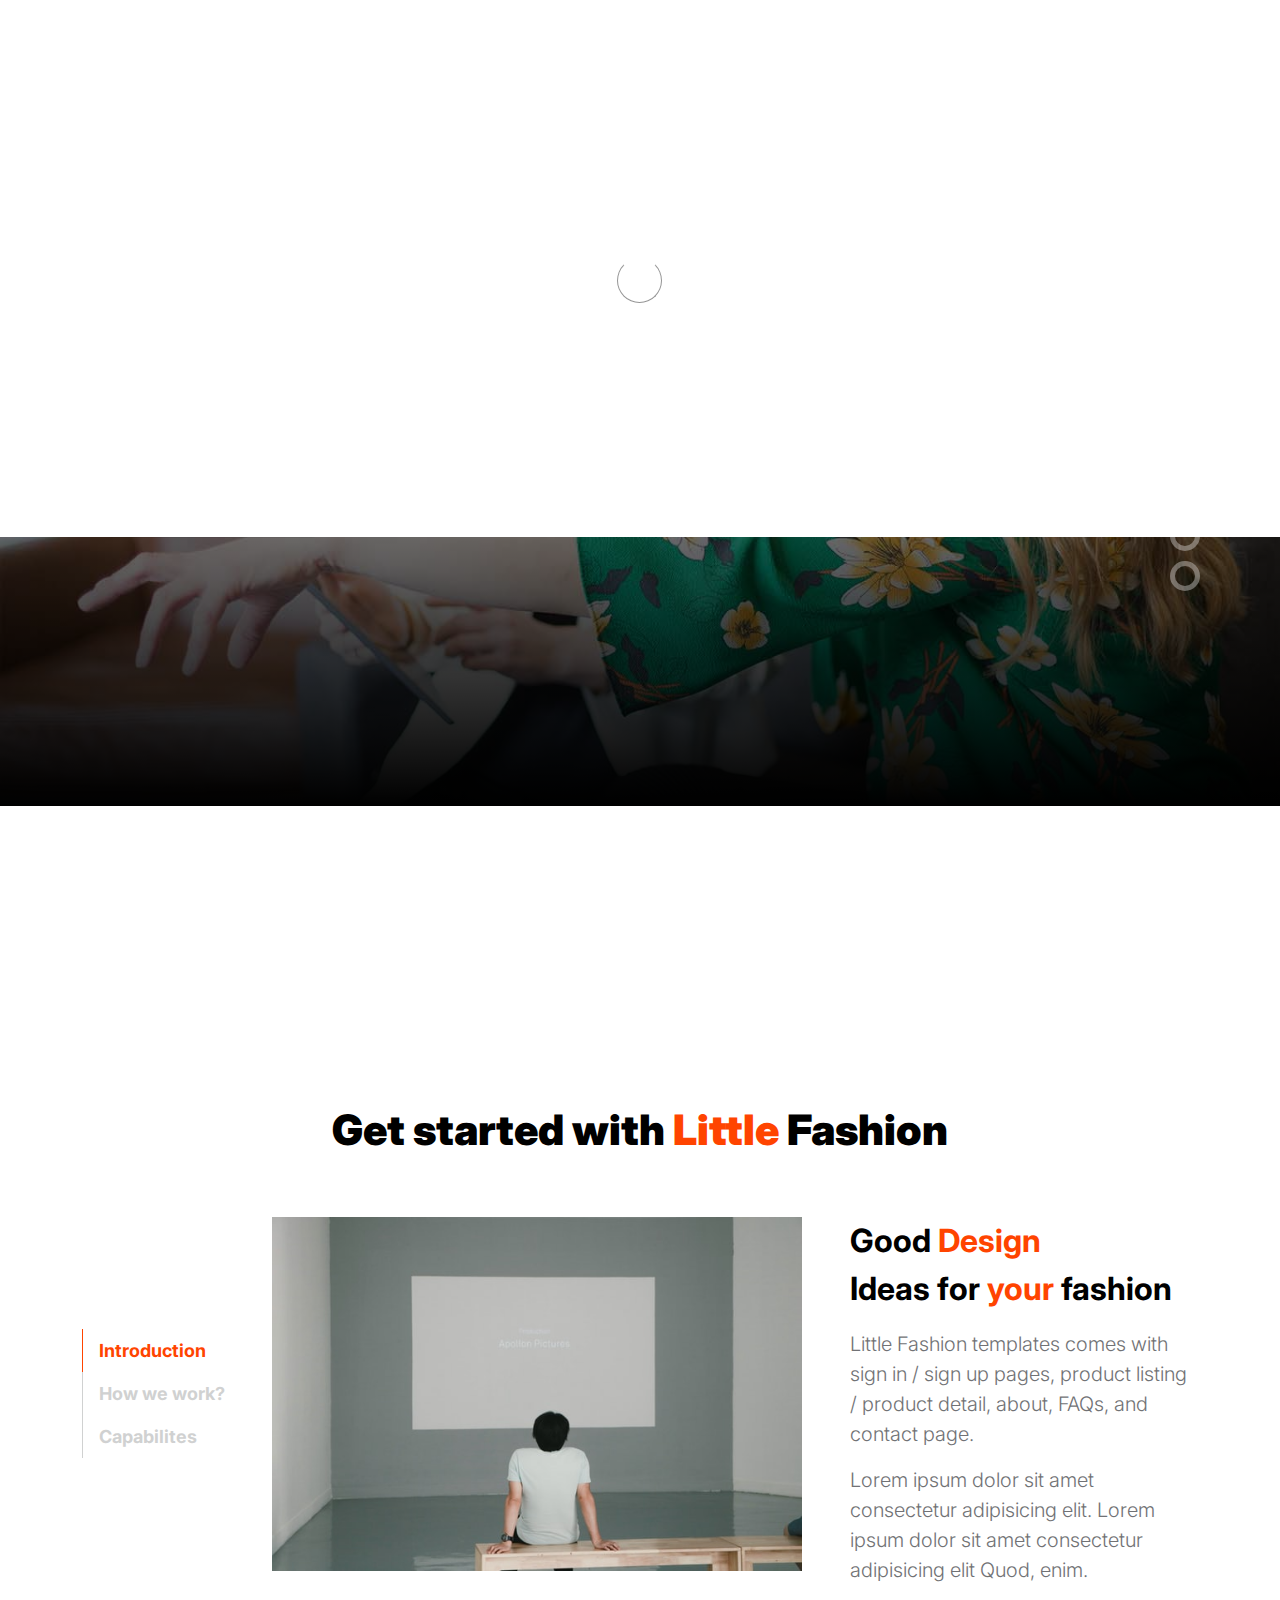
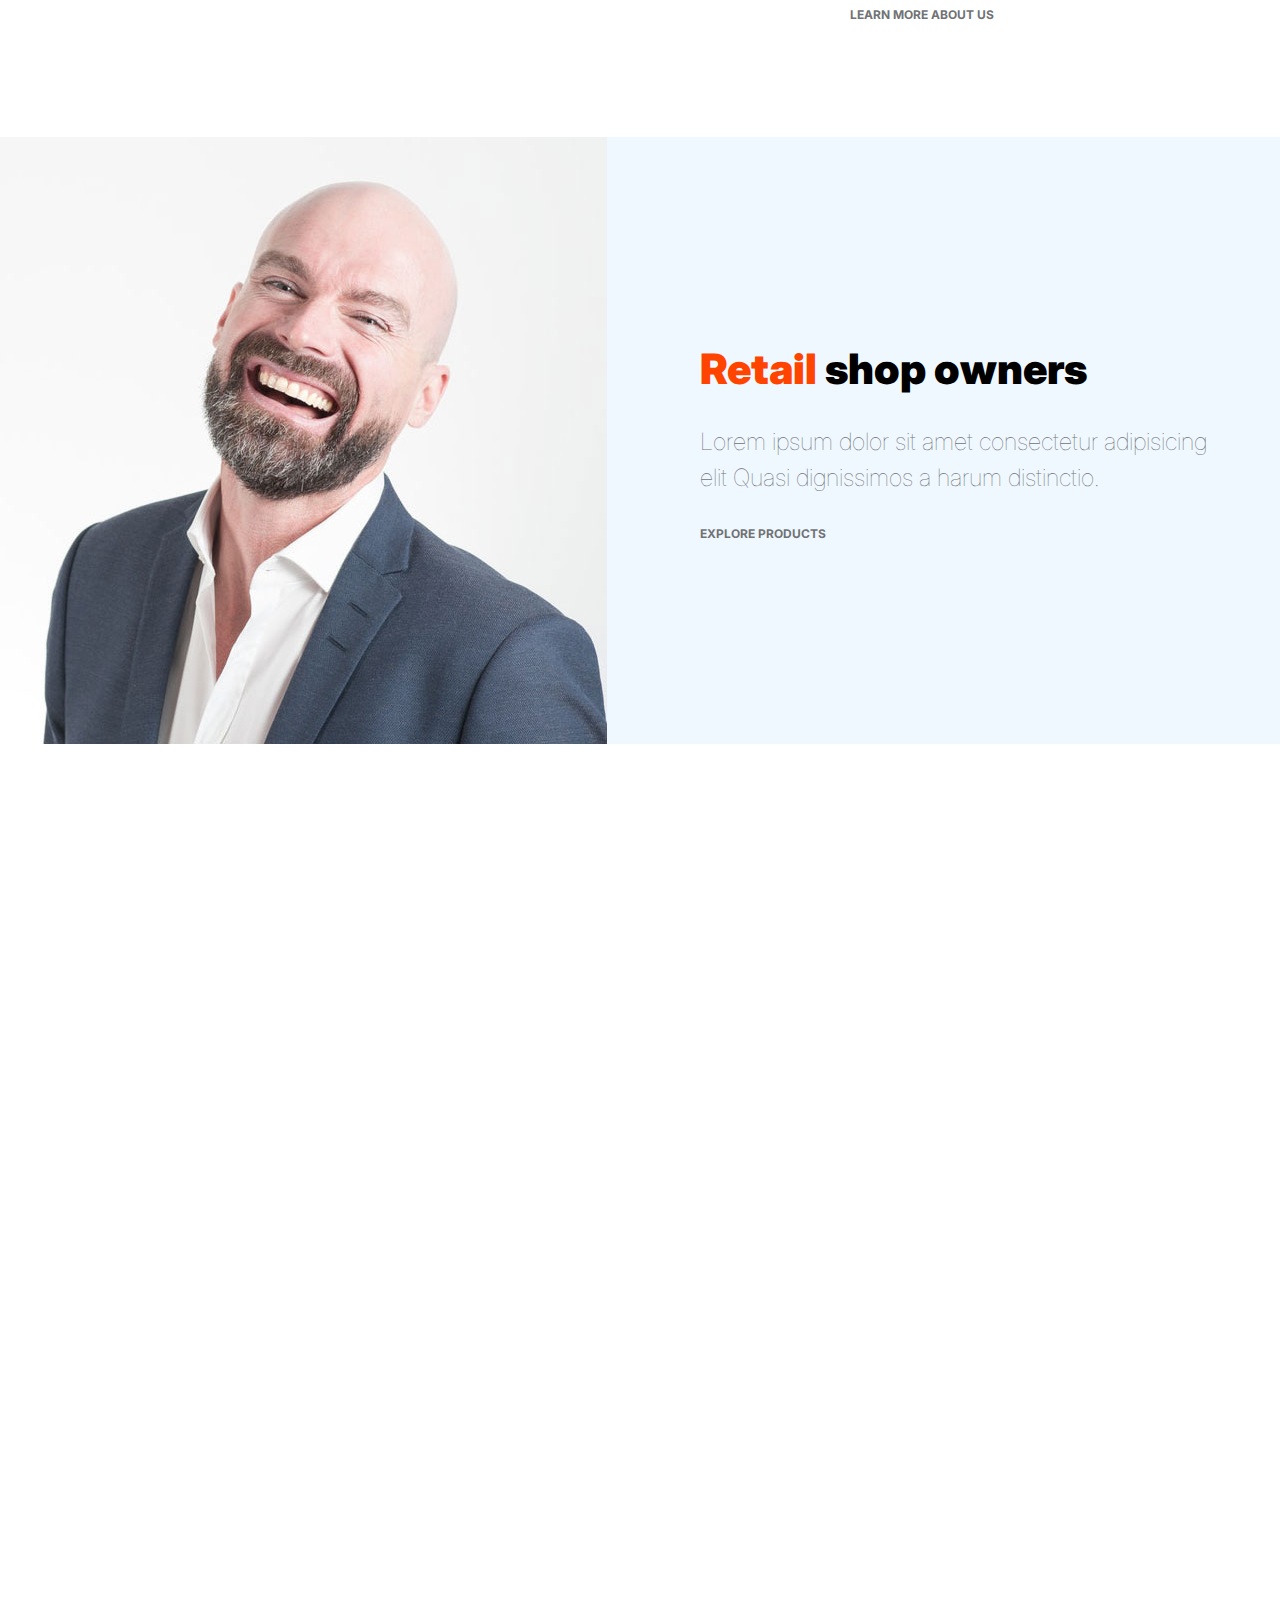
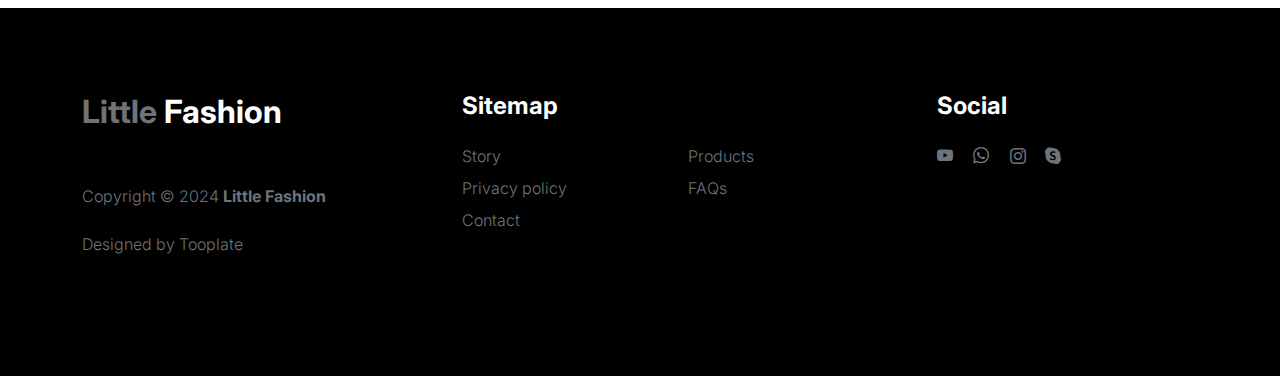
<file: index.html>
<!doctype html>
<html lang="en">
    <head>
        <meta charset="utf-8">
        <meta name="viewport" content="width=device-width, initial-scale=1">

        <meta name="description" content="">
        <meta name="author" content="">

        <title>Tooplate's Little Fashion</title>

        <!-- CSS FILES -->
        <link rel="preconnect" href="https://fonts.googleapis.com">

        <link rel="preconnect" href="https://fonts.gstatic.com" crossorigin>

        <link href="https://fonts.googleapis.com/css2?family=Inter:wght@100;300;400;700;900&display=swap" rel="stylesheet">

        <link href="css/bootstrap.min.css" rel="stylesheet">
        <link href="css/bootstrap-icons.css" rel="stylesheet">

        <link rel="stylesheet" href="css/slick.css"/>

        <link href="css/tooplate-little-fashion.css" rel="stylesheet">
<!--

Tooplate 2127 Little Fashion

https://www.tooplate.com/view/2127-little-fashion

-->
    </head>
    
    <body>

        <section class="preloader">
            <div class="spinner">
                <span class="sk-inner-circle"></span>
            </div>
        </section>
    
        <main>

            <nav class="navbar navbar-expand-lg">
                <div class="container">
                    <button class="navbar-toggler" type="button" data-bs-toggle="collapse" data-bs-target="#navbarNav" aria-controls="navbarNav" aria-expanded="false" aria-label="Toggle navigation">
                        <span class="navbar-toggler-icon"></span>
                    </button>

                    <a class="navbar-brand" href="index.html">
                        <strong><span>Little</span> Fashion</strong>
                    </a>

                    <div class="d-lg-none">
                        <a href="sign-in.html" class="bi-person custom-icon me-3"></a>

                        <a href="product-detail.html" class="bi-bag custom-icon"></a>
                    </div>

                    <div class="collapse navbar-collapse" id="navbarNav">
                        <ul class="navbar-nav mx-auto">
                            <li class="nav-item">
                                <a class="nav-link active" href="index.html">Home</a>
                            </li>

                            <li class="nav-item">
                                <a class="nav-link" href="about.html">Story</a>
                            </li>

                            <li class="nav-item">
                                <a class="nav-link" href="products.html">Products</a>
                            </li>

                            <li class="nav-item">
                                <a class="nav-link" href="faq.html">FAQs</a>
                            </li>

                            <li class="nav-item">
                                <a class="nav-link" href="contact.html">Contact</a>
                            </li>
                            <li class="nav-item">
                                <a class="nav-link" href="blog.html">blog</a>
                            </li>
                        </ul>

                        <div class="d-none d-lg-block">
                            <a href="sign-in.html" class="bi-person custom-icon me-3"></a>

                            <a href="product-detail.html" class="bi-bag custom-icon"></a>
                        </div>
                    </div>
                </div>
            </nav>

            <section class="slick-slideshow">   
                <div class="slick-custom">
                    <img src="images/slideshow/carousel-1.jpg" class="img-fluid" alt="">

                    <div class="slick-bottom">
                        <div class="container">
                            <div class="row">
                                <div class="col-lg-6 col-10">
                                    <h1 class="slick-title">Cool Fashion</h1>

                                    <p class="lead text-white mt-lg-3 mb-lg-5">Little fashion template comes with total 8 HTML pages provided by Tooplate website.</p>

                                    <a href="about.html" class="btn custom-btn">Learn more about us</a>
                                </div>
                            </div>
                        </div>
                    </div>
                </div>

                <div class="slick-custom">
                    <img src="images/slideshow/team-meeting-renewable-energy-project.jpeg" class="img-fluid" alt="">

                    <div class="slick-bottom">
                        <div class="container">
                            <div class="row">
                                <div class="col-lg-6 col-10">
                                    <h1 class="slick-title">New Design</h1>

                                    <p class="lead text-white mt-lg-3 mb-lg-5">Lorem ipsum, dolor sit amet consectetur adipisicing elit. Neque minus alias natus nihil provident tempora.</p>

                                    <a href="product.html" class="btn custom-btn">Explore products</a>
                                </div>
                            </div>
                        </div>
                    </div>
                </div>

                <div class="slick-custom">
                    <img src="images/slideshow/carousel-2.jpg" class="img-fluid" alt="">

                    <div class="slick-bottom">
                        <div class="container">
                            <div class="row">
                                <div class="col-lg-6 col-10">
                                    <h1 class="slick-title">Talk to us</h1>

                                    <p class="lead text-white mt-lg-3 mb-lg-5">Tooplate is one of the best HTML CSS template websites for everyone.</p>

                                    <a href="contact.html" class="btn custom-btn">Work with us</a>
                                </div>
                            </div>
                        </div>
                    </div>
                </div>

            </section>

            <section class="about section-padding">
                <div class="container">
                    <div class="row">

                        <div class="col-12 text-center">
                            <h2 class="mb-5">Get started with <span>Little</span> Fashion</h2>
                        </div>

                        <div class="col-lg-2 col-12 mt-auto mb-auto">
                            <ul class="nav nav-pills mb-5 mx-auto justify-content-center align-items-center" id="pills-tab" role="tablist">
                                <li class="nav-item" role="presentation">
                                    <button class="nav-link active" id="pills-home-tab" data-bs-toggle="pill" data-bs-target="#pills-home" type="button" role="tab" aria-controls="pills-home" aria-selected="true">Introduction</button>
                                </li>

                                <li class="nav-item" role="presentation">
                                    <button class="nav-link" id="pills-youtube-tab" data-bs-toggle="pill" data-bs-target="#pills-youtube" type="button" role="tab" aria-controls="pills-youtube" aria-selected="true">How we work?</button>
                                </li>

                                <li class="nav-item" role="presentation">
                                    <button class="nav-link" id="pills-skill-tab" data-bs-toggle="pill" data-bs-target="#pills-skill" type="button" role="tab" aria-controls="pills-skill" aria-selected="false">Capabilites</button>
                                </li>
                            </ul>
                        </div>

                        <div class="col-lg-10 col-12">
                            <div class="tab-content mt-2" id="pills-tabContent">
                                <div class="tab-pane fade show active" id="pills-home" role="tabpanel" aria-labelledby="pills-home-tab">

                                    <div class="row">
                                        <div class="col-lg-7 col-12">
                                            <img src="images/pim-chu-z6NZ76_UTDI-unsplash.jpeg" class="img-fluid" alt="">
                                        </div>

                                        <div class="col-lg-5 col-12">
                                            <div class="d-flex flex-column h-100 ms-lg-4 mt-lg-0 mt-5">
                                                <h4 class="mb-3">Good <span>Design</span> <br>Ideas for <span>your</span> fashion</h4>

                                                <p>Little Fashion templates comes with <a href="sign-in.html">sign in</a> / <a href="sign-up.html">sign up</a> pages, product listing / product detail, about, FAQs, and contact page.</p>

                                                <p>Lorem ipsum dolor sit amet consectetur adipisicing elit. Lorem ipsum dolor sit amet consectetur adipisicing elit Quod, enim.</p>

                                                <div class="mt-2 mt-lg-auto">
                                                    <a href="about.html" class="custom-link mb-2">
                                                        Learn more about us
                                                        <i class="bi-arrow-right ms-2"></i>
                                                    </a>
                                                </div>
                                            </div>
                                        </div>
                                    </div>
                                </div>

                                <div class="tab-pane fade" id="pills-youtube" role="tabpanel" aria-labelledby="pills-youtube-tab">

                                    <div class="row">
                                        <div class="col-lg-7 col-12">
                                            <div class="ratio ratio-16x9">
                                                <iframe src="https://www.youtube-nocookie.com/embed/f_7JqPDWhfw?controls=0" title="YouTube video player" frameborder="0" allow="accelerometer; autoplay; clipboard-write; encrypted-media; gyroscope; picture-in-picture" allowfullscreen></iframe>
                                            </div>
                                        </div>

                                        <div class="col-lg-5 col-12">
                                            <div class="d-flex flex-column h-100 ms-lg-4 mt-lg-0 mt-5">
                                                <h4 class="mb-3">Life at Studio</h4>

                                                <p>Lorem ipsum dolor sit amet, We’ve had the chance to work on a variety of projects, with companies</p>

                                                <p>Custom work is branding, web design, UI/UX design</p>

                                                <div class="mt-2 mt-lg-auto">
                                                    <a href="contact.html" class="custom-link mb-2">
                                                        Work with us
                                                        <i class="bi-arrow-right ms-2"></i>
                                                    </a>
                                                </div>
                                            </div>
                                        </div>
                                    </div>
                                </div>

                                <div class="tab-pane fade" id="pills-skill" role="tabpanel" aria-labelledby="pills-skill-tab">
                                    <div class="row">
                                        <div class="col-lg-7 col-12">
                                            <img src="images/cody-lannom-G95AReIh_Ko-unsplash.jpeg" class="img-fluid" alt="">
                                        </div>

                                        <div class="col-lg-5 col-12">
                                            <div class="d-flex flex-column h-100 ms-lg-4 mt-lg-0 mt-5">
                                                <h4 class="mb-3">What can help you?</h4>

                                                <p>Lorem ipsum dolor, sit amet consectetur adipisicing elit Dolor deserunt voluptates ipsum ad</p>

                                                <div class="skill-thumb mt-3">

                                                    <strong>Branding</strong>
                                                        <span class="float-end">90%</span>
                                                            <div class="progress">
                                                                <div class="progress-bar progress-bar-primary" role="progressbar" aria-valuenow="90" aria-valuemin="0" aria-valuemax="100" style="width: 90%;"></div>
                                                            </div>

                                                    <strong>Design & Stragety</strong>
                                                        <span class="float-end">70%</span>
                                                            <div class="progress">
                                                                <div class="progress-bar progress-bar-primary" role="progressbar" aria-valuenow="70" aria-valuemin="0" aria-valuemax="100" style="width: 70%;"></div>
                                                            </div>

                                                    <strong>Online Platform</strong>
                                                        <span class="float-end">80%</span>
                                                            <div class="progress">
                                                                <div class="progress-bar progress-bar-primary" role="progressbar" aria-valuenow="80" aria-valuemin="0" aria-valuemax="100" style="width: 80%;"></div>
                                                            </div>

                                                </div>
                                                
                                                <div class="mt-2 mt-lg-auto">
                                                    <a href="products.html" class="custom-link mb-2">
                                                        Explore products
                                                        <i class="bi-arrow-right ms-2"></i>
                                                    </a>
                                                </div>
                                            </div>
                                        </div>
                                    </div>
                                </div>

                            </div>
                        </div>

                    </div>
                </div>
            </section>

            <section class="front-product">
                <div class="container-fluid p-0">
                    <div class="row align-items-center">

                        <div class="col-lg-6 col-12">
                            <img src="images/people/person_2.jpg" class="img-fluid" alt="">
                        </div>

                        <div class="col-lg-6 col-12">
                            <div class="px-5 py-5 py-lg-0">
                                
                                <h2 class="mb-4"><span>Retail</span> shop owners</h2>

                                <p class="lead mb-4">Lorem ipsum dolor sit amet consectetur adipisicing elit Quasi dignissimos a harum distinctio.</p>

                                <a href="products.html" class="custom-link">
                                    Explore Products
                                    <i class="bi-arrow-right ms-2"></i>
                                </a>
                            </div>
                        </div>

                    </div>
                </div>
            </section>

            <section class="featured-product section-padding">
                <div class="container">
                    <div class="row">
                        
                        <div class="col-12 text-center">
                            <h2 class="mb-5">Featured Products</h2>
                        </div>

                        <div class="col-lg-4 col-12 mb-3">
                            <div class="product-thumb">
                                <a href="product-detail.html">
                                    <img src="images/product/evan-mcdougall-qnh1odlqOmk-unsplash.jpeg" class="img-fluid product-image" alt="">
                                </a>

                                <div class="product-top d-flex">
                                    <span class="product-alert me-auto">New Arrival</span>

                                    <a href="#" class="bi-heart-fill product-icon"></a>
                                </div>

                                <div class="product-info d-flex">
                                    <div>
                                        <h5 class="product-title mb-0">
                                            <a href="product-detail.html" class="product-title-link">Tree pot</a>
                                        </h5>

                                        <p class="product-p">Original package design from house</p>
                                    </div>

                                    <small class="product-price text-muted ms-auto mt-auto mb-5">$25</small>
                                </div>
                            </div>
                        </div>

                        <div class="col-lg-4 col-12 mb-3">
                            <div class="product-thumb">
                                <a href="product-detail.html">
                                    <img src="images/people/person_1.jpg" class="img-fluid product-image" alt="">
                                </a>

                                <div class="product-top d-flex">
                                    <span class="product-alert">Low Price</span>

                                    <a href="#" class="bi-heart-fill product-icon ms-auto"></a>
                                </div>

                                <div class="product-info d-flex">
                                    <div>
                                        <h5 class="product-title mb-0">
                                            <a href="product-detail.html" class="product-title-link">Fashion Set</a>
                                        </h5>

                                        <p class="product-p">Costume Package</p>
                                    </div>

                                    <small class="product-price text-muted ms-auto mt-auto mb-5">$35</small>
                                </div>
                            </div>
                        </div>

                        <div class="col-lg-4 col-12">
                            <div class="product-thumb">
                                <a href="product-detail.html">
                                    <img src="images/product/nature-zen-3Dn1BZZv3m8-unsplash.jpeg" class="img-fluid product-image" alt="">
                                </a>

                                <div class="product-top d-flex">
                                    <a href="#" class="bi-heart-fill product-icon ms-auto"></a>
                                </div>

                                <div class="product-info d-flex">
                                    <div>
                                        <h5 class="product-title mb-0">
                                            <a href="product-detail.html" class="product-title-link">Juice Drinks</a>
                                        </h5>

                                        <p class="product-p">Nature made another world</p>
                                    </div>

                                    <small class="product-price text-muted ms-auto mt-auto mb-5">$45</small>
                                </div>
                            </div>
                        </div>

                        <div class="col-12 text-center">
                            <a href="products.html" class="view-all">View All Products</a>
                        </div>

                    </div>
                </div>
            </section>

        </main>

        <footer class="site-footer">
            <div class="container">
                <div class="row">

                    <div class="col-lg-3 col-10 me-auto mb-4">
                        <h4 class="text-white mb-3"><a href="index.html">Little</a> Fashion</h4>
                        <p class="copyright-text text-muted mt-lg-5 mb-4 mb-lg-0">Copyright © 2024 <strong>Little Fashion</strong></p>
                        <br>
                        <p class="copyright-text">Designed by <a href="https://www.tooplate.com/" target="_blank">Tooplate</a></p>
                    </div>

                    <div class="col-lg-5 col-8">
                        <h5 class="text-white mb-3">Sitemap</h5>

                        <ul class="footer-menu d-flex flex-wrap">
                            <li class="footer-menu-item"><a href="about.html" class="footer-menu-link">Story</a></li>

                            <li class="footer-menu-item"><a href="#" class="footer-menu-link">Products</a></li>

                            <li class="footer-menu-item"><a href="#" class="footer-menu-link">Privacy policy</a></li>

                            <li class="footer-menu-item"><a href="#" class="footer-menu-link">FAQs</a></li>

                            <li class="footer-menu-item"><a href="#" class="footer-menu-link">Contact</a></li>
                        </ul>
                    </div>

                    <div class="col-lg-3 col-4">
                        <h5 class="text-white mb-3">Social</h5>

                        <ul class="social-icon">

                            <li><a href="#" class="social-icon-link bi-youtube"></a></li>

                            <li><a href="#" class="social-icon-link bi-whatsapp"></a></li>

                            <li><a href="#" class="social-icon-link bi-instagram"></a></li>

                            <li><a href="#" class="social-icon-link bi-skype"></a></li>
                        </ul>
                    </div>

                </div>
            </div>
        </footer>

        <!-- JAVASCRIPT FILES -->
        <script src="js/jquery.min.js"></script>
        <script src="js/bootstrap.bundle.min.js"></script>
        <script src="js/Headroom.js"></script>
        <script src="js/jQuery.headroom.js"></script>
        <script src="js/slick.min.js"></script>
        <script src="js/custom.js"></script>

    </body>
</html>
</file>
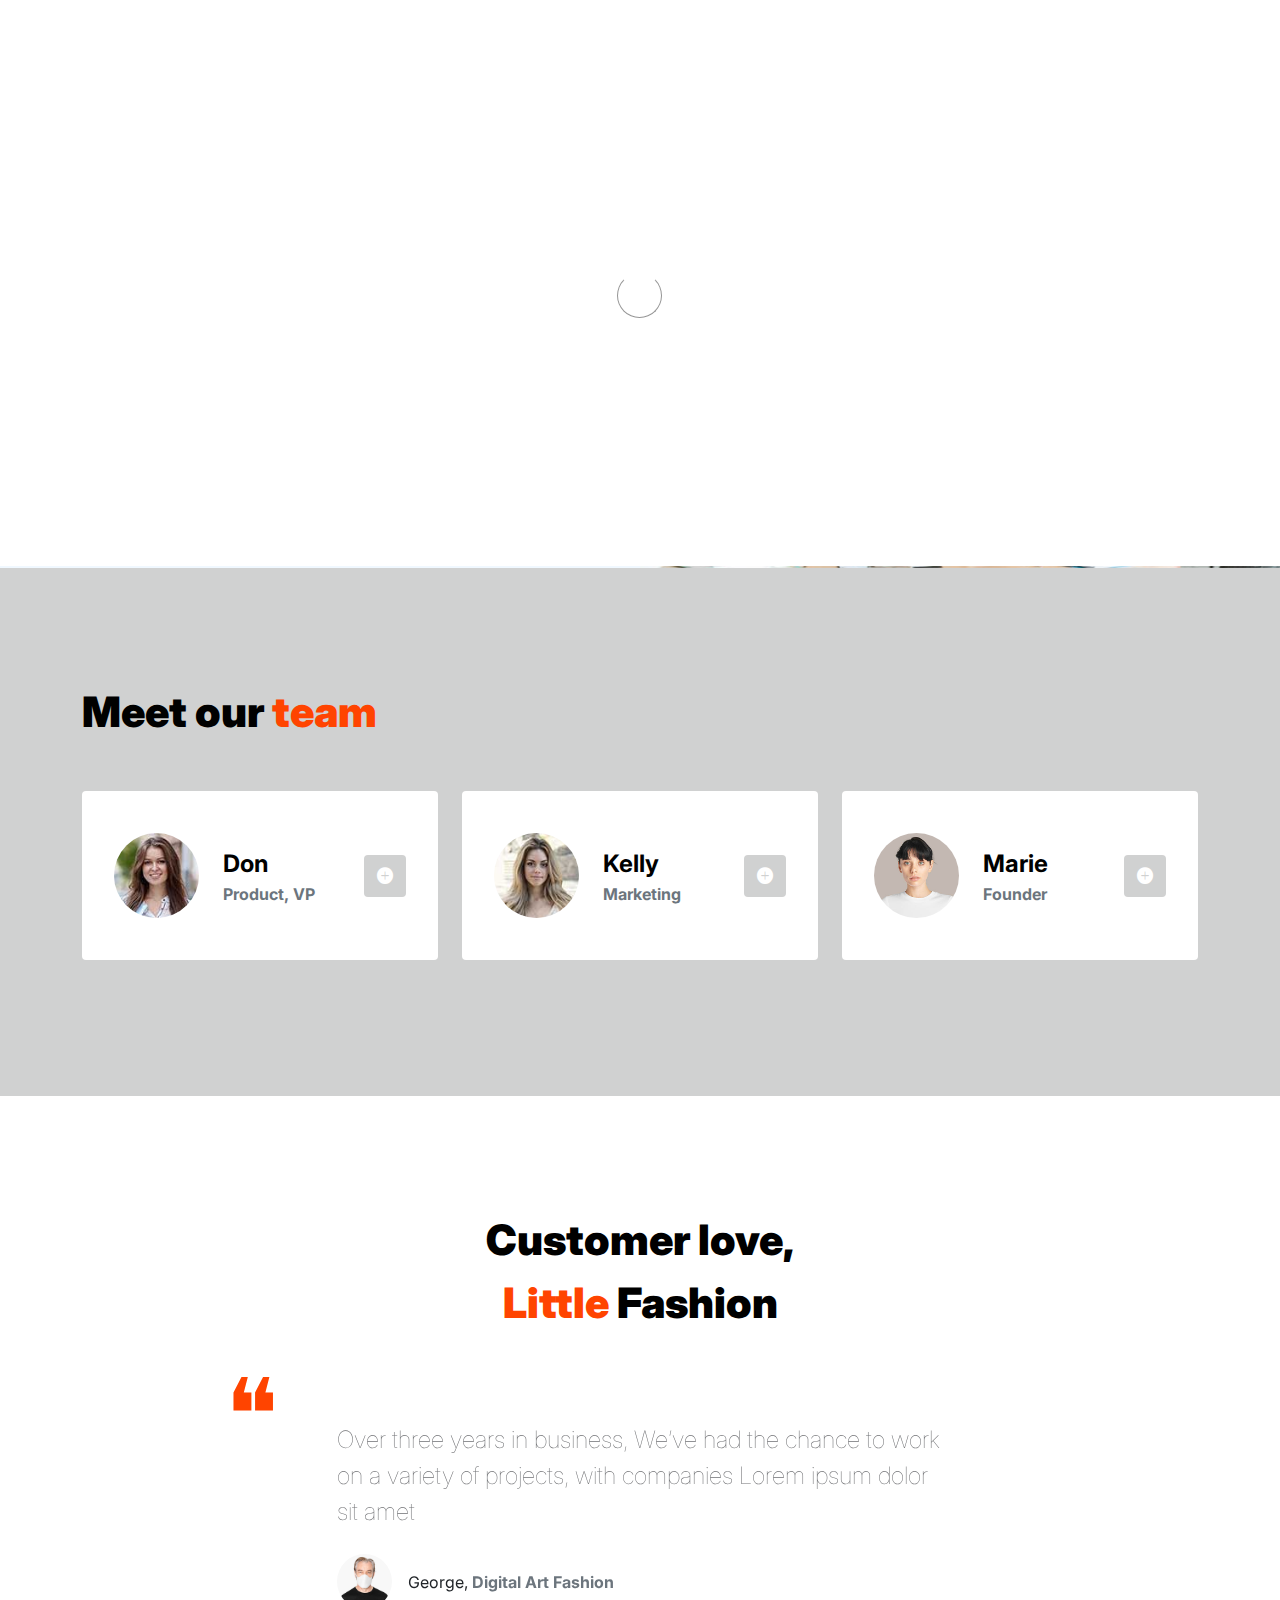
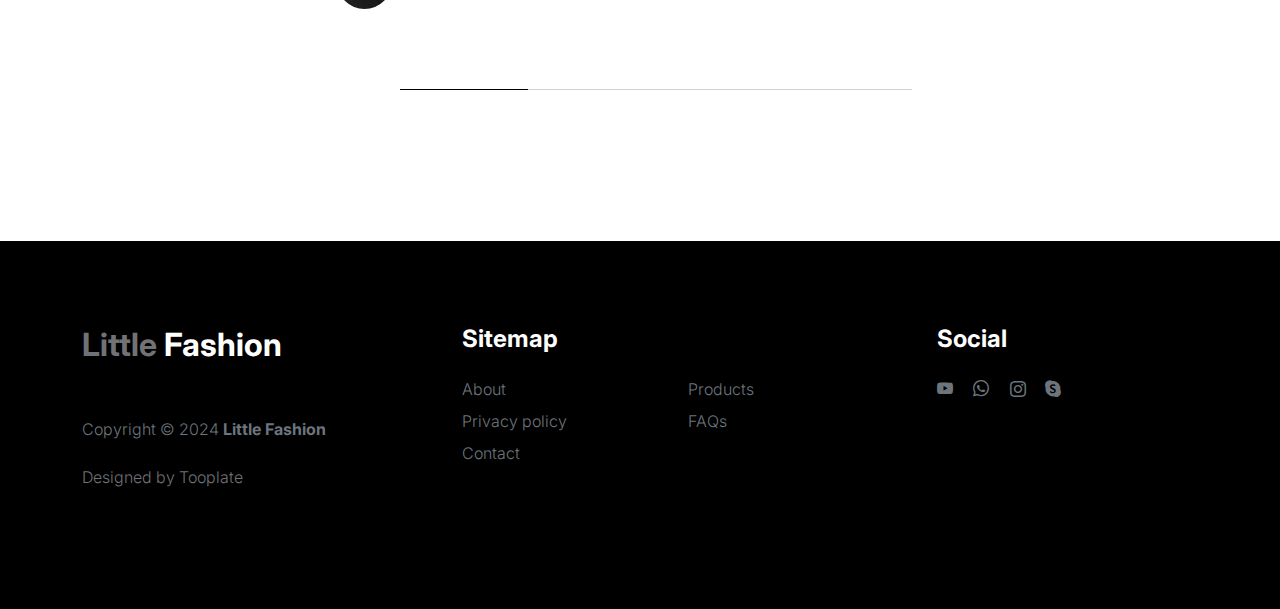
<file: about.html>
<!doctype html>
<html lang="en">
    <head>
        <meta charset="utf-8">
        <meta name="viewport" content="width=device-width, initial-scale=1">

        <meta name="description" content="">
        <meta name="author" content="">

        <title>Tooplate's Little Fashion - About Page</title>

        <!-- CSS FILES -->
        <link rel="preconnect" href="https://fonts.googleapis.com">

        <link rel="preconnect" href="https://fonts.gstatic.com" crossorigin>

        <link href="https://fonts.googleapis.com/css2?family=Inter:wght@100;300;400;700;900&display=swap" rel="stylesheet">

        <link href="css/bootstrap.min.css" rel="stylesheet">
        <link href="css/bootstrap-icons.css" rel="stylesheet">

        <link rel="stylesheet" href="css/slick.css"/>

        <link href="css/tooplate-little-fashion.css" rel="stylesheet">
        

    </head>
    
    <body>

        <section class="preloader">
            <div class="spinner">
                <span class="sk-inner-circle"></span>
            </div>
        </section>
    
        <main>

            <nav class="navbar navbar-expand-lg">
                <div class="container">
                    <button class="navbar-toggler" type="button" data-bs-toggle="collapse" data-bs-target="#navbarNav" aria-controls="navbarNav" aria-expanded="false" aria-label="Toggle navigation">
                        <span class="navbar-toggler-icon"></span>
                    </button>

                    <a class="navbar-brand" href="index.html">
                        <strong><span>Little</span> Fashion</strong>
                    </a>

                    <div class="d-lg-none">
                        <a href="sign-in.html" class="bi-person custom-icon me-3"></a>

                        <a href="product-detail.html" class="bi-bag custom-icon"></a>
                    </div>

                    <div class="collapse navbar-collapse" id="navbarNav">
                        <ul class="navbar-nav mx-auto">
                            <li class="nav-item">
                                <a class="nav-link" href="index.html">Home</a>
                            </li>

                            <li class="nav-item">
                                <a class="nav-link active" href="about.html">Story</a>
                            </li>

                            <li class="nav-item">
                                <a class="nav-link" href="products.html">Products</a>
                            </li>

                            <li class="nav-item">
                                <a class="nav-link" href="faq.html">FAQs</a>
                            </li>

                            <li class="nav-item">
                                <a class="nav-link" href="contact.html">Contact</a>
                            </li>
                            <li class="nav-item">
                                <a class="nav-link" href="blog.html">blog</a>
                            </li>
                        </ul>

                        <div class="d-none d-lg-block">
                            <a href="sign-in.html" class="bi-person custom-icon me-3"></a>

                            <a href="product-detail.html" class="bi-bag custom-icon"></a>
                        </div>
                    </div>
                </div>
            </nav>

            <header class="site-header section-padding-img site-header-image">
                <div class="container">
                    <div class="row">

                        <div class="col-lg-6 col-12 header-info">
                            <h1>
                                <span class="d-block text-primary">Company</span>
                                <span class="d-block text-dark">Fashion</span>
                            </h1>
                        </div>
                    </div>
                </div>

                <img src="images/header/businesspeople-meeting-office-working.jpg" class="header-image img-fluid" alt="">
            </header>

            <section class="team section-padding">
                <div class="container">
                    <div class="row">

                        <div class="col-12">
                            <h2 class="mb-5">Meet our <span>team</span></h2>
                        </div>

                        <div class="col-lg-4 mb-4 col-12">
                            <div class="team-thumb d-flex align-items-center">
                                <img src="images/product/pic1.jpg" class="img-fluid custom-circle-image team-image me-4" alt="">

                                <div class="team-info">
                                    <h5 class="mb-0">Don</h5>
                                    <strong class="text-muted">Product, VP</strong>

                                    <!-- Button trigger modal -->
                                    <button type="button" class="btn custom-modal-btn" data-bs-toggle="modal" data-bs-target="#don">
                                      <i class="bi-plus-circle-fill"></i>
                                    </button>

                                </div>
                            </div>
                        </div>

                        <div class="col-lg-4 mb-4 col-12">
                            <div class="team-thumb d-flex align-items-center">
                                <img src="images/product/pic2.jpg" class="img-fluid custom-circle-image team-image me-4" alt="">

                                <div class="team-info">
                                    <h5 class="mb-0">Kelly</h5>
                                    <strong class="text-muted">Marketing</strong>

                                    <!-- Button trigger modal -->
                                    <button type="button" class="btn custom-modal-btn" data-bs-toggle="modal" data-bs-target="#kelly">
                                      <i class="bi-plus-circle-fill"></i>
                                    </button>
                                </div>
                            </div>
                        </div>

                        <div class="col-lg-4 mb-lg-0 mb-4 col-12">
                            <div class="team-thumb d-flex align-items-center">
                                <img src="images/people/beautiful-woman-face-portrait-brown-background.jpeg" class="img-fluid custom-circle-image team-image me-4" alt="">

                                <div class="team-info">
                                    <h5 class="mb-0">Marie</h5>
                                    <strong class="text-muted">Founder</strong>

                                    <!-- Button trigger modal -->
                                    <button type="button" class="btn custom-modal-btn" data-bs-toggle="modal" data-bs-target="#marie">
                                      <i class="bi-plus-circle-fill"></i>
                                    </button>
                                </div>
                            </div>
                        </div>

                    </div>
                </div>
            </section>

            <section class="testimonial section-padding">
                <div class="container">
                    <div class="row">

                        <div class="col-lg-9 mx-auto col-11">
                            <h2 class="text-center">Customer love, <br> <span>Little</span> Fashion</h2>

                            <div class="slick-testimonial">
                                <div class="slick-testimonial-caption">
                                    <p class="lead">Over three years in business, We’ve had the chance to work on a variety of projects, with companies Lorem ipsum dolor sit amet</p>

                                    <div class="slick-testimonial-client d-flex align-items-center mt-4">
                                        <img src="images/people/senior-man-wearing-white-face-mask-covid-19-campaign-with-design-space.jpeg" class="img-fluid custom-circle-image me-3" alt="">

                                        <span>George, <strong class="text-muted">Digital Art Fashion</strong></span>
                                    </div>
                                </div>

                                <div class="slick-testimonial-caption">
                                    <p class="lead">Over three years in business, We’ve had the chance to work on a variety of projects, with companies Lorem ipsum dolor sit amet</p>

                                    <div class="slick-testimonial-client d-flex align-items-center mt-4">
                                        <img src="images/people/beautiful-woman-face-portrait-brown-background.jpeg" class="img-fluid custom-circle-image me-3" alt="">

                                        <span>Sandar, <strong class="text-muted">Zoom Fashion Idea</strong></span>
                                    </div>
                                </div>

                                <div class="slick-testimonial-caption">
                                    <p class="lead">Over three years in business, We’ve had the chance to work on a variety of projects, with companies Lorem ipsum dolor sit amet</p>

                                    <div class="slick-testimonial-client d-flex align-items-center mt-4">
                                        <img src="images/people/portrait-british-woman.jpeg" class="img-fluid custom-circle-image me-3" alt="">

                                        <span>Marie, <strong class="text-muted">Art Fashion Design</strong></span>
                                    </div>
                                </div>

                                <div class="slick-testimonial-caption">
                                    <p class="lead">Over three years in business, We’ve had the chance to work on a variety of projects, with companies Lorem ipsum dolor sit amet</p>

                                    <div class="slick-testimonial-client d-flex align-items-center mt-4">
                                        <img src="images/people/woman-wearing-mask-face-closeup-covid-19-green-background.jpeg" class="img-fluid custom-circle-image me-3" alt="">

                                        <span>Catherine, <strong class="text-muted">Dress Fashion</strong></span>
                                    </div>
                                </div>
                            </div>
                        </div>

                    </div>
                </div>
            </section>

        </main>

        <footer class="site-footer">
            <div class="container">
                <div class="row">

                    <div class="col-lg-3 col-10 me-auto mb-4">
                        <h4 class="text-white mb-3"><a href="index.html">Little</a> Fashion</h4>
                        <p class="copyright-text text-muted mt-lg-5 mb-4 mb-lg-0">Copyright © 2024 <strong>Little Fashion</strong></p>
                        <br>
                        <p class="copyright-text">Designed by <a href="https://www.tooplate.com/" target="_blank">Tooplate</a></p>
                    </div>

                    <div class="col-lg-5 col-8">
                        <h5 class="text-white mb-3">Sitemap</h5>

                        <ul class="footer-menu d-flex flex-wrap">
                            <li class="footer-menu-item"><a href="about.html" class="footer-menu-link">About</a></li>

                            <li class="footer-menu-item"><a href="#" class="footer-menu-link">Products</a></li>

                            <li class="footer-menu-item"><a href="#" class="footer-menu-link">Privacy policy</a></li>

                            <li class="footer-menu-item"><a href="#" class="footer-menu-link">FAQs</a></li>

                            <li class="footer-menu-item"><a href="#" class="footer-menu-link">Contact</a></li>
                        </ul>
                    </div>

                    <div class="col-lg-3 col-4">
                        <h5 class="text-white mb-3">Social</h5>

                        <ul class="social-icon">

                            <li><a href="#" class="social-icon-link bi-youtube"></a></li>

                            <li><a href="#" class="social-icon-link bi-whatsapp"></a></li>

                            <li><a href="#" class="social-icon-link bi-instagram"></a></li>

                            <li><a href="#" class="social-icon-link bi-skype"></a></li>
                        </ul>
                    </div>

                </div>
            </div>
        </footer>

        <!-- TEAM MEMBER MODAL -->
        <div class="modal fade" id="don" tabindex="-1" aria-labelledby="exampleModalLabel" aria-hidden="true">
            <div class="modal-dialog modal-dialog-centered modal-lg">
                <div class="modal-content border-0">
                    <div class="modal-header flex-column">
                        <h3 class="modal-title" id="exampleModalLabel">Don Haruko</h3>

                        <h6 class="text-muted">Product, VP</h6>

                        <button type="button" class="btn-close" data-bs-dismiss="modal" aria-label="Close"></button>
                    </div>

                    <div class="modal-body">
                        <h5 class="mb-4">Over three years in business had the chance to work on variety of projects, with companies</h5>

                        <div class="row mb-4">
                            <div class="col-lg-6 col-12">
                                <p>Lorem ipsum dolor sit amet, consectetur adipiscing elit, sed do eiusmod tempor incididunt ut labore et dolore magna aliqua.</p>
                            </div>

                            <div class="col-lg-6 col-12">
                                <p>Incididunt ut labore et dolore magna aliqua. Quis ipsum suspendisse commodo viverra.</p>
                            </div>
                        </div>

                        <ul class="social-icon">
                            <li class="me-3"><strong>Where to find?</strong></li>

                            <li><a href="#" class="social-icon-link bi-youtube"></a></li>

                            <li><a href="#" class="social-icon-link bi-whatsapp"></a></li>

                            <li><a href="#" class="social-icon-link bi-instagram"></a></li>
                        </ul>
                    </div>
                </div>

            </div>
        </div>

        <!-- TEAM MEMBER MODAL -->
        <div class="modal fade" id="kelly" tabindex="-1" aria-labelledby="exampleModalLabel" aria-hidden="true">
            <div class="modal-dialog modal-dialog-centered modal-lg">
                <div class="modal-content border-0">
                    <div class="modal-header flex-column">
                        <h3 class="modal-title" id="exampleModalLabel">Kelly Lisa</h3>

                        <h6 class="text-muted">Global, Head of Marketing</h6>

                        <button type="button" class="btn-close" data-bs-dismiss="modal" aria-label="Close"></button>
                    </div>

                    <div class="modal-body">
                        <h5 class="mb-4">Over three years in business had the chance to work on variety of projects, with companies</h5>

                        <div class="row mb-4">
                            <div class="col-lg-6 col-12">
                                <p>Lorem ipsum dolor sit amet, consectetur adipiscing elit, sed do eiusmod tempor incididunt ut labore et dolore magna aliqua.</p>
                            </div>

                            <div class="col-lg-6 col-12">
                                <p>Incididunt ut labore et dolore magna aliqua. Quis ipsum suspendisse commodo viverra.</p>
                            </div>
                        </div>

                        <ul class="social-icon">
                            <li class="me-3"><strong>Where to find?</strong></li>

                            <li><a href="#" class="social-icon-link bi-facebook"></a></li>

                            <li><a href="#" class="social-icon-link bi-instagram"></a></li>
                        </ul>
                    </div>
                </div>

            </div>
        </div>

        <!-- TEAM MEMBER MODAL -->
        <div class="modal fade" id="marie" tabindex="-1" aria-labelledby="exampleModalLabel" aria-hidden="true">
            <div class="modal-dialog modal-dialog-centered modal-lg">
                <div class="modal-content border-0">
                    <div class="modal-header flex-column">
                        <h3 class="modal-title" id="exampleModalLabel">Marie Sam</h3>

                        <h6 class="text-muted">Founder & CEO</h6>

                        <button type="button" class="btn-close" data-bs-dismiss="modal" aria-label="Close"></button>
                    </div>

                    <div class="modal-body">
                        <h5 class="mb-4">Over three years in business had the chance to work on variety of projects, with companies</h5>

                        <div class="row mb-4">
                            <div class="col-lg-6 col-12">
                                <p>Lorem ipsum dolor sit amet, consectetur adipiscing elit, sed do eiusmod tempor incididunt ut labore et dolore magna aliqua.</p>
                            </div>

                            <div class="col-lg-6 col-12">
                                <p>Incididunt ut labore et dolore magna aliqua. Quis ipsum suspendisse commodo viverra.</p>
                            </div>
                        </div>

                        <ul class="social-icon">
                            <li class="me-3"><strong>Where to find?</strong></li>

                            <li><a href="#" class="social-icon-link bi-twitter"></a></li>

                            <li><a href="#" class="social-icon-link bi-linkedin"></a></li>

                            <li><a href="#" class="social-icon-link bi-envelope"></a></li>
                        </ul>
                    </div>
                </div>

            </div>
        </div>

        <!-- JAVASCRIPT FILES -->
        <script src="js/jquery.min.js"></script>
        <script src="js/bootstrap.bundle.min.js"></script>
        <script src="js/Headroom.js"></script>
        <script src="js/jQuery.headroom.js"></script>
        <script src="js/slick.min.js"></script>
        <script src="js/custom.js"></script>

    </body>
</html>
</file>
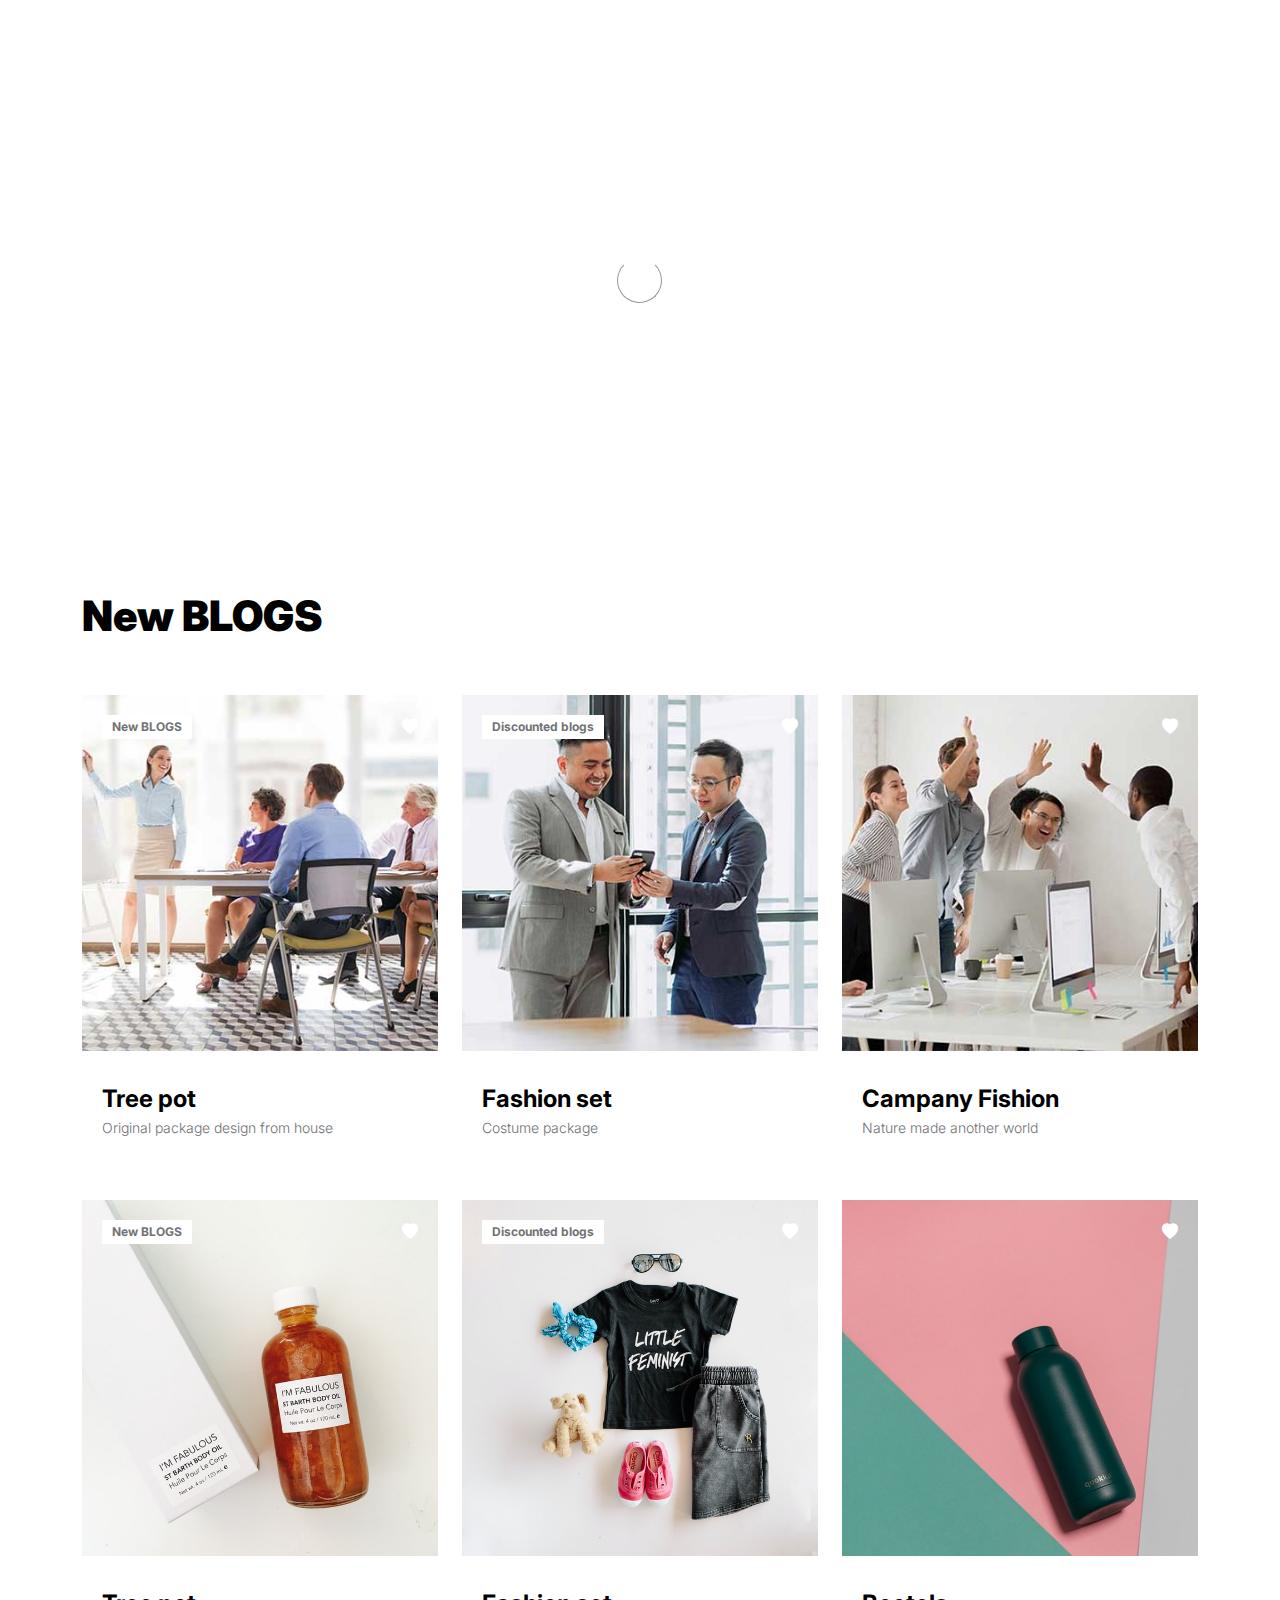
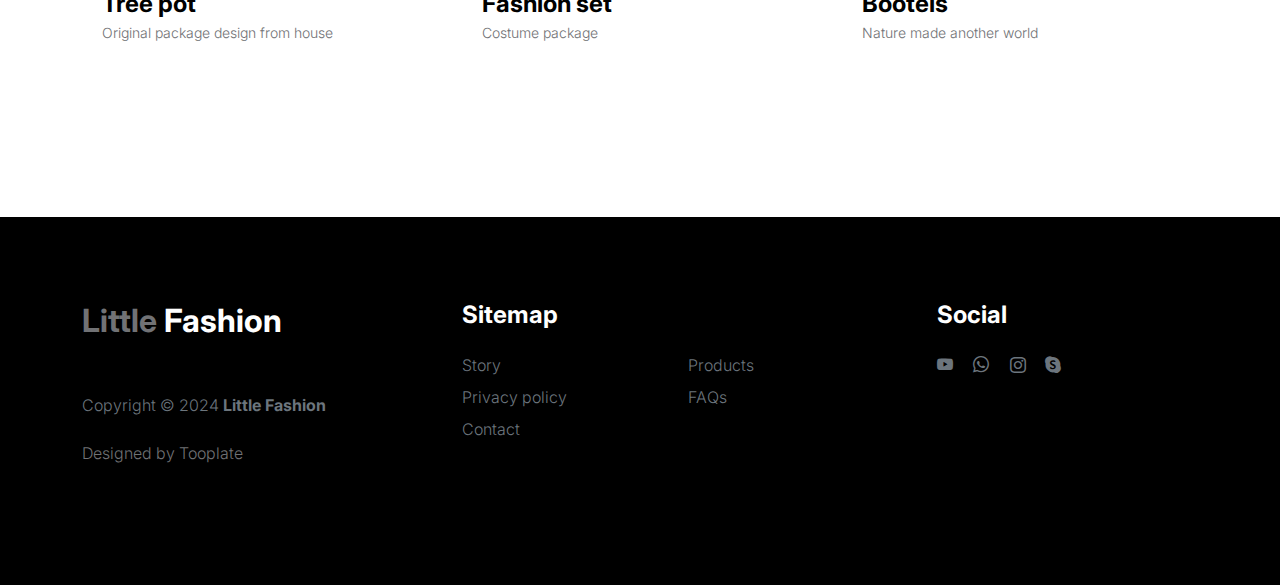
<file: blog.html>
<!doctype html>
<html lang="en">
    <head>
        <meta charset="utf-8">
        <meta name="viewport" content="width=device-width, initial-scale=1">

        <meta name="description" content="">
        <meta name="author" content="">

        <title>Tooplate's Little Fashion - Products</title>

        <!-- CSS FILES -->
        <link rel="preconnect" href="https://fonts.googleapis.com">

        <link rel="preconnect" href="https://fonts.gstatic.com" crossorigin>

        <link href="https://fonts.googleapis.com/css2?family=Inter:wght@100;300;400;700;900&display=swap" rel="stylesheet">

        <link href="css/bootstrap.min.css" rel="stylesheet">
        <link href="css/bootstrap-icons.css" rel="stylesheet">

        <link rel="stylesheet" href="css/slick.css"/>

        <link href="css/tooplate-little-fashion.css" rel="stylesheet">

        <link rel="stylesheet" href="css/style.css">

</head>

<body>
    <section class="preloader">
        <div class="spinner">
            <span class="sk-inner-circle"></span>
        </div>
    </section>
   
    <main>

        <nav class="navbar navbar-expand-lg ">
            <div class="container">
                <button class="navbar-toggler" type="button" data-bs-toggle="collapse" data-bs-target="#navbarNav" aria-controls="navbarNav" aria-expanded="false" aria-label="Toggle navigation">
                    <span class="navbar-toggler-icon"></span>
                </button>

                <a class="navbar-brand" href="index.html">
                    <strong><span>Little</span> Fashion</strong>
                </a>

                <div class="d-lg-none">
                    <a href="sign-in.html" class="bi-person custom-icon me-3"></a>

                    <a href="product-detail.html" class="bi-bag custom-icon"></a>
                </div>

                <div class="collapse navbar-collapse" id="navbarNav">
                    <ul class="navbar-nav mx-auto">
                        <li class="nav-item">
                            <a class="nav-link" href="index.html">Home</a>
                        </li>

                        <li class="nav-item">
                            <a class="nav-link" href="about.html">Story</a>
                        </li>

                        <li class="nav-item">
                            <a class="nav-link " href="products.html">Products</a>
                        </li>

                        <li class="nav-item">
                            <a class="nav-link" href="faq.html">FAQs</a>
                        </li>

                        <li class="nav-item">
                            <a class="nav-link" href="contact.html">Contact</a>
                        </li>
                        <li class="nav-item">
                            <a class="nav-link active" href="blog.html">blog</a>
                        </li>
                    </ul>

                    <div class="d-none d-lg-block">
                        <a href="sign-in.html" class="bi-person custom-icon me-3"></a>

                        <a href="product-detail.html" class="bi-bag custom-icon"></a>
                    </div>
                </div>
            </div>
        </nav>
        
        <header class="site-header section-padding d-flex justify-content-center align-items-center">
            <div class="container">
                <div class="row">

                    <div class="col-lg-10 col-12">
                        <h1>
                            <span class="d-block text-primary">Choose your</span>
                            <span class="d-block text-dark">favorite blogs</span>
                        </h1>
                    </div>
                    
                </div>
            </div>
        </header>
        <!-- blog started -->
        
        <section class="products section-padding">
            <div class="container">
                <div class="row">
                    
                    <div class="col-12">
                        <h2 class="mb-5">New BLOGS</h2>
                    </div>

                    <div class="col-lg-4 col-12 mb-3">
                        <div class="product-thumb">
                            <a href="singleblog.html">
                                <img src="images/about-4.jpg" class="img-fluid product-image" alt="">
                            </a>

                            <div class="product-top d-flex">
                                <span class="product-alert me-auto">New BLOGS</span>

                                <a href="#" class="bi-heart-fill product-icon"></a>
                            </div>

                            <div class="product-info d-flex">
                                <div>
                                    <h5 class="product-title mb-0">
                                        <a href="singleblog.html" class="product-title-link">Tree pot</a>
                                    </h5>

                                    <p class="product-p">Original package design from house</p>
                                </div>

                                
                            </div>
                        </div>
                    </div>

                    <div class="col-lg-4 col-12 mb-3">
                        <div class="product-thumb">
                            <a href="singleblog.html">
                                <img src="images/about-2.jpg" class="img-fluid product-image" alt="">
                            </a>

                            <div class="product-top d-flex">
                                <span class="product-alert">Discounted blogs</span>

                                <a href="#" class="bi-heart-fill product-icon ms-auto"></a>
                            </div>

                            <div class="product-info d-flex">
                                <div>
                                    <h5 class="product-title mb-0">
                                        <a href="singleblog.html" class="product-title-link">Fashion set</a>
                                    </h5>

                                    <p class="product-p">Costume package</p>
                                </div>

                               
                            </div>
                        </div>
                    </div>

                    <div class="col-lg-4 col-12">
                        <div class="product-thumb">
                            <a href="singleblog.html">
                                <img src="images/about-3.jpg" class="img-fluid product-image" alt="">
                            </a>

                            <div class="product-top d-flex">
                                <a href="#" class="bi-heart-fill product-icon ms-auto"></a>
                            </div>

                            <div class="product-info d-flex">
                                <div>
                                    <h5 class="product-title mb-0">
                                        <a href="singleblog.html" class="product-title-link">Campany Fishion</a>
                                    </h5>

                                    <p class="product-p">Nature made another world</p>
                                </div>

                                
                            </div>
                        </div>
                    </div>
                </div>
                <div class="row">

                    <div class="col-lg-4 col-12 mb-3">
                        <div class="product-thumb">
                            <a href="singleblog.html">
                                <img src="images/product/anis-m-WnVrO-DvxcE-unsplash.jpeg" class="img-fluid product-image" alt="">
                            </a>

                            <div class="product-top d-flex">
                                <span class="product-alert me-auto">New BLOGS</span>

                                <a href="#" class="bi-heart-fill product-icon"></a>
                            </div>

                            <div class="product-info d-flex">
                                <div>
                                    <h5 class="product-title mb-0">
                                        <a href="singleblog.html" class="product-title-link">Tree pot</a>
                                    </h5>

                                    <p class="product-p">Original package design from house</p>
                                </div>

                                
                            </div>
                        </div>
                    </div>

                    <div class="col-lg-4 col-12 mb-3">
                        <div class="product-thumb">
                            <a href="singleblog.html">
                                <img src="images/product/jordan-nix-CkCUvwMXAac-unsplash.jpeg" class="img-fluid product-image" alt="">
                            </a>

                            <div class="product-top d-flex">
                                <span class="product-alert">Discounted blogs</span>

                                <a href="#" class="bi-heart-fill product-icon ms-auto"></a>
                            </div>

                            <div class="product-info d-flex">
                                <div>
                                    <h5 class="product-title mb-0">
                                        <a href="singleblog.html" class="product-title-link">Fashion set</a>
                                    </h5>

                                    <p class="product-p">Costume package</p>
                                </div>

                               
                            </div>
                        </div>
                    </div>

                    <div class="col-lg-4 col-12">
                        <div class="product-thumb">
                            <a href="singleblog.html">
                                <img src="images/product/quokkabottles-kFc1_G1GvKA-unsplash.jpeg" class="img-fluid product-image" alt="">
                            </a>

                            <div class="product-top d-flex">
                                <a href="#" class="bi-heart-fill product-icon ms-auto"></a>
                            </div>

                            <div class="product-info d-flex">
                                <div>
                                    <h5 class="product-title mb-0">
                                        <a href="singleblog.html" class="product-title-link">Bootels</a>
                                    </h5>

                                    <p class="product-p">Nature made another world</p>
                                </div>

                                
                            </div>
                        </div>
                    </div>
                </div>
                
            </div>
                </section>


                <footer class="site-footer">
                    <div class="container">
                        <div class="row">
        
                            <div class="col-lg-3 col-10 me-auto mb-4">
                                <h4 class="text-white mb-3"><a href="index.html">Little</a> Fashion</h4>
                                <p class="copyright-text text-muted mt-lg-5 mb-4 mb-lg-0">Copyright © 2024 <strong>Little Fashion</strong></p>
                                <br>
                                <p class="copyright-text">Designed by <a href="https://www.tooplate.com/" target="_blank">Tooplate</a></p>
                            </div>
        
                            <div class="col-lg-5 col-8">
                                <h5 class="text-white mb-3">Sitemap</h5>
        
                                <ul class="footer-menu d-flex flex-wrap">
                                    <li class="footer-menu-item"><a href="about.html" class="footer-menu-link">Story</a></li>
        
                                    <li class="footer-menu-item"><a href="#" class="footer-menu-link">Products</a></li>
        
                                    <li class="footer-menu-item"><a href="#" class="footer-menu-link">Privacy policy</a></li>
        
                                    <li class="footer-menu-item"><a href="#" class="footer-menu-link">FAQs</a></li>
        
                                    <li class="footer-menu-item"><a href="#" class="footer-menu-link">Contact</a></li>
                                </ul>
                            </div>
        
                            <div class="col-lg-3 col-4">
                                <h5 class="text-white mb-3">Social</h5>
        
                                <ul class="social-icon">
        
                                    <li><a href="#" class="social-icon-link bi-youtube"></a></li>
        
                                    <li><a href="#" class="social-icon-link bi-whatsapp"></a></li>
        
                                    <li><a href="#" class="social-icon-link bi-instagram"></a></li>
        
                                    <li><a href="#" class="social-icon-link bi-skype"></a></li>
                                </ul>
                            </div>
        
                        </div>
                    </div>
                </footer>



        <!-- JAVASCRIPT FILES -->
        <script src="js/jquery.min.js"></script>
        <script src="js/bootstrap.bundle.min.js"></script>
        <script src="js/Headroom.js"></script>
        <script src="js/jQuery.headroom.js"></script>
        <script src="js/slick.min.js"></script>
        <script src="js/custom.js"></script> 
</body>
</file>
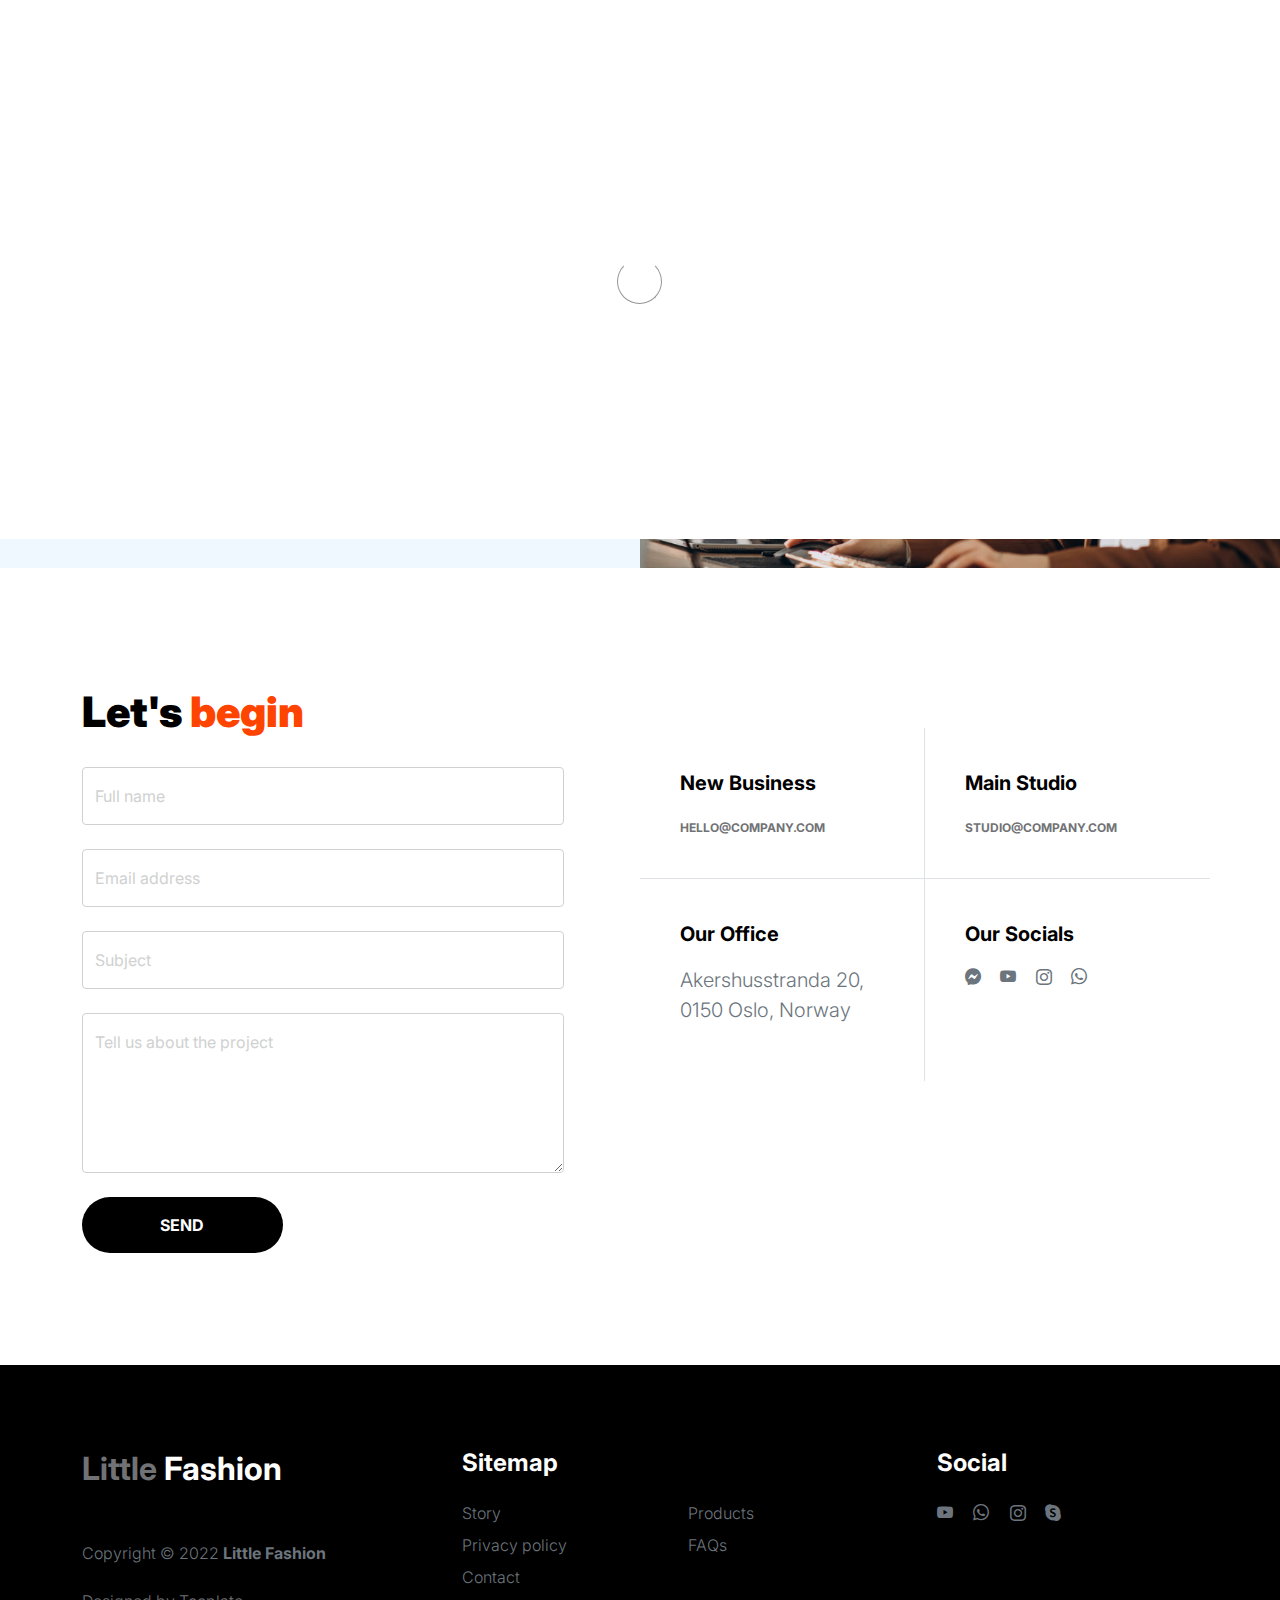
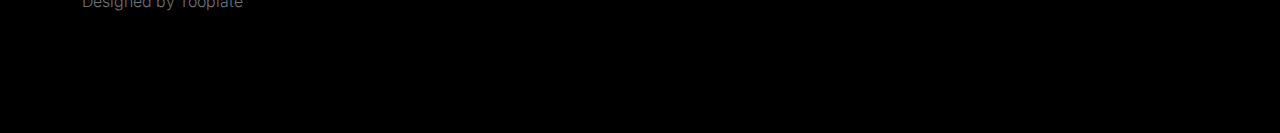
<file: contact.html>
<!doctype html>
<html lang="en">
    <head>
        <meta charset="utf-8">
        <meta name="viewport" content="width=device-width, initial-scale=1">

        <meta name="description" content="">
        <meta name="author" content="">

        <title>Tooplate's Little Fashion - Contact Page</title>

        <!-- CSS FILES -->
        <link rel="preconnect" href="https://fonts.googleapis.com">

        <link rel="preconnect" href="https://fonts.gstatic.com" crossorigin>

        <link href="https://fonts.googleapis.com/css2?family=Inter:wght@100;300;400;700;900&display=swap" rel="stylesheet">

        <link href="css/bootstrap.min.css" rel="stylesheet">
        <link href="css/bootstrap-icons.css" rel="stylesheet">

        <link rel="stylesheet" href="css/slick.css"/>

        <link href="css/tooplate-little-fashion.css" rel="stylesheet">
        

    </head>
    
    <body>

        <section class="preloader">
            <div class="spinner">
                <span class="sk-inner-circle"></span>
            </div>
        </section>
    
        <main>

            <nav class="navbar navbar-expand-lg">
                <div class="container">
                    <button class="navbar-toggler" type="button" data-bs-toggle="collapse" data-bs-target="#navbarNav" aria-controls="navbarNav" aria-expanded="false" aria-label="Toggle navigation">
                        <span class="navbar-toggler-icon"></span>
                    </button>

                    <a class="navbar-brand" href="index.html">
                        <strong><span>Little</span> Fashion</strong>
                    </a>

                    <div class="d-lg-none">
                        <a href="sign-in.html" class="bi-person custom-icon me-3"></a>

                        <a href="product-detail.html" class="bi-bag custom-icon"></a>
                    </div>

                    <div class="collapse navbar-collapse" id="navbarNav">
                        <ul class="navbar-nav mx-auto">
                            <li class="nav-item">
                                <a class="nav-link" href="index.html">Home</a>
                            </li>

                            <li class="nav-item">
                                <a class="nav-link" href="about.html">Story</a>
                            </li>

                            <li class="nav-item">
                                <a class="nav-link" href="products.html">Products</a>
                            </li>

                            <li class="nav-item">
                                <a class="nav-link" href="faq.html">FAQs</a>
                            </li>

                            <li class="nav-item">
                                <a class="nav-link active" href="contact.html">Contact</a>
                            </li>
                            <li class="nav-item">
                                <a class="nav-link" href="blog.html">blog</a>
                            </li>
                        </ul>

                        <div class="d-none d-lg-block">
                            <a href="sign-in.html" class="bi-person custom-icon me-3"></a>

                            <a href="product-detail.html" class="bi-bag custom-icon"></a>
                        </div>
                    </div>
                </div>
            </nav>

            <header class="site-header section-padding-img site-header-image">
                <div class="container">
                    <div class="row">

                        <div class="col-lg-10 col-12 header-info">
                            <h1>
                                <span class="d-block text-primary">Say hello to us</span>
                                <span class="d-block text-dark">love to hear you</span>
                            </h1>
                        </div>
                    </div>
                </div>

                <img src="images/slideshow/two-business-partners-working-together-office-computer.jpeg" class="header-image img-fluid" alt="">
            </header>

            <section class="contact section-padding">
                <div class="container">
                    <div class="row">
                        
                        <div class="col-lg-6 col-12">
                            <h2 class="mb-4">Let's <span>begin</span></h2>

                            <form class="contact-form me-lg-5 pe-lg-3" role="form">

                                <div class="form-floating">
                                    <input type="text" name="name" id="name" class="form-control" placeholder="Full name" required>

                                    <label for="name">Full name</label>
                                </div>

                                <div class="form-floating my-4">
                                    <input type="email" name="email" id="email" pattern="[^ @]*@[^ @]*" class="form-control" placeholder="Email address" required>

                                    <label for="email">Email address</label>
                                </div>
                                
                                <div class="form-floating my-4">
                                    <input type="subject" name="subject" id="subject"class="form-control" placeholder="Subject" required>

                                    <label for="subject">Subject</label>
                                </div>

                                <div class="form-floating mb-4">
                                    <textarea id="message" name="message" class="form-control" placeholder="Leave a comment here" required style="height: 160px"></textarea>

                                    <label for="message">Tell us about the project</label>
                                </div>

                                <div class="col-lg-5 col-6">
                                    <button type="submit" class="form-control">Send</button>
                                </div>
                            </form>
                        </div>

                        <div class="col-lg-6 col-12 mt-5 ms-auto">
                            <div class="row">
                                <div class="col-6 border-end contact-info">
                                    <h6 class="mb-3">New Business</h6>

                                    <a href="mailto:hello@company.com" class="custom-link">
                                        hello@company.com
                                        <i class="bi-arrow-right ms-2"></i>
                                    </a>
                                </div>

                                <div class="col-6 contact-info">
                                	<h6 class="mb-3">Main Studio</h6>

                                    <a href="mailto:studio@company.com" class="custom-link">
                                        studio@company.com
                                        <i class="bi-arrow-right ms-2"></i>
                                    </a>
                                </div>

                                <div class="col-6 border-top border-end contact-info">
                                    <h6 class="mb-3">Our Office</h6>

                                    <p class="text-muted">Akershusstranda 20, 0150 Oslo, Norway</p>
                                </div>

                                <div class="col-6 border-top contact-info">
                                    <h6 class="mb-3">Our Socials</h6>

                                    <ul class="social-icon">

                                        <li><a href="#" class="social-icon-link bi-messenger"></a></li>

                                        <li><a href="#" class="social-icon-link bi-youtube"></a></li>

                                        <li><a href="#" class="social-icon-link bi-instagram"></a></li>

                                        <li><a href="#" class="social-icon-link bi-whatsapp"></a></li>
                                    </ul>
                                </div>
                            </div>
                        </div>

                    </div>
                </div>
            </section>
        </main>

        <footer class="site-footer">
            <div class="container">
                <div class="row">

                    <div class="col-lg-3 col-10 me-auto mb-4">
                        <h4 class="text-white mb-3"><a href="index.html">Little</a> Fashion</h4>
                        <p class="copyright-text text-muted mt-lg-5 mb-4 mb-lg-0">Copyright © 2022 <strong>Little Fashion</strong></p>
                        <br>
                        <p class="copyright-text">Designed by <a href="https://www.tooplate.com/" target="_blank">Tooplate</a></p>
                    </div>

                    <div class="col-lg-5 col-8">
                        <h5 class="text-white mb-3">Sitemap</h5>

                        <ul class="footer-menu d-flex flex-wrap">
                            <li class="footer-menu-item"><a href="about.html" class="footer-menu-link">Story</a></li>

                            <li class="footer-menu-item"><a href="#" class="footer-menu-link">Products</a></li>

                            <li class="footer-menu-item"><a href="#" class="footer-menu-link">Privacy policy</a></li>

                            <li class="footer-menu-item"><a href="#" class="footer-menu-link">FAQs</a></li>

                            <li class="footer-menu-item"><a href="#" class="footer-menu-link">Contact</a></li>
                        </ul>
                    </div>

                    <div class="col-lg-3 col-4">
                        <h5 class="text-white mb-3">Social</h5>

                        <ul class="social-icon">

                            <li><a href="#" class="social-icon-link bi-youtube"></a></li>

                            <li><a href="#" class="social-icon-link bi-whatsapp"></a></li>

                            <li><a href="#" class="social-icon-link bi-instagram"></a></li>

                            <li><a href="#" class="social-icon-link bi-skype"></a></li>
                        </ul>
                    </div>

                </div>
            </div>
        </footer>

        <!-- JAVASCRIPT FILES -->
        <script src="js/jquery.min.js"></script>
        <script src="js/bootstrap.bundle.min.js"></script>
        <script src="js/Headroom.js"></script>
        <script src="js/jQuery.headroom.js"></script>
        <script src="js/slick.min.js"></script>
        <script src="js/custom.js"></script>
    </body>
</html>
</file>
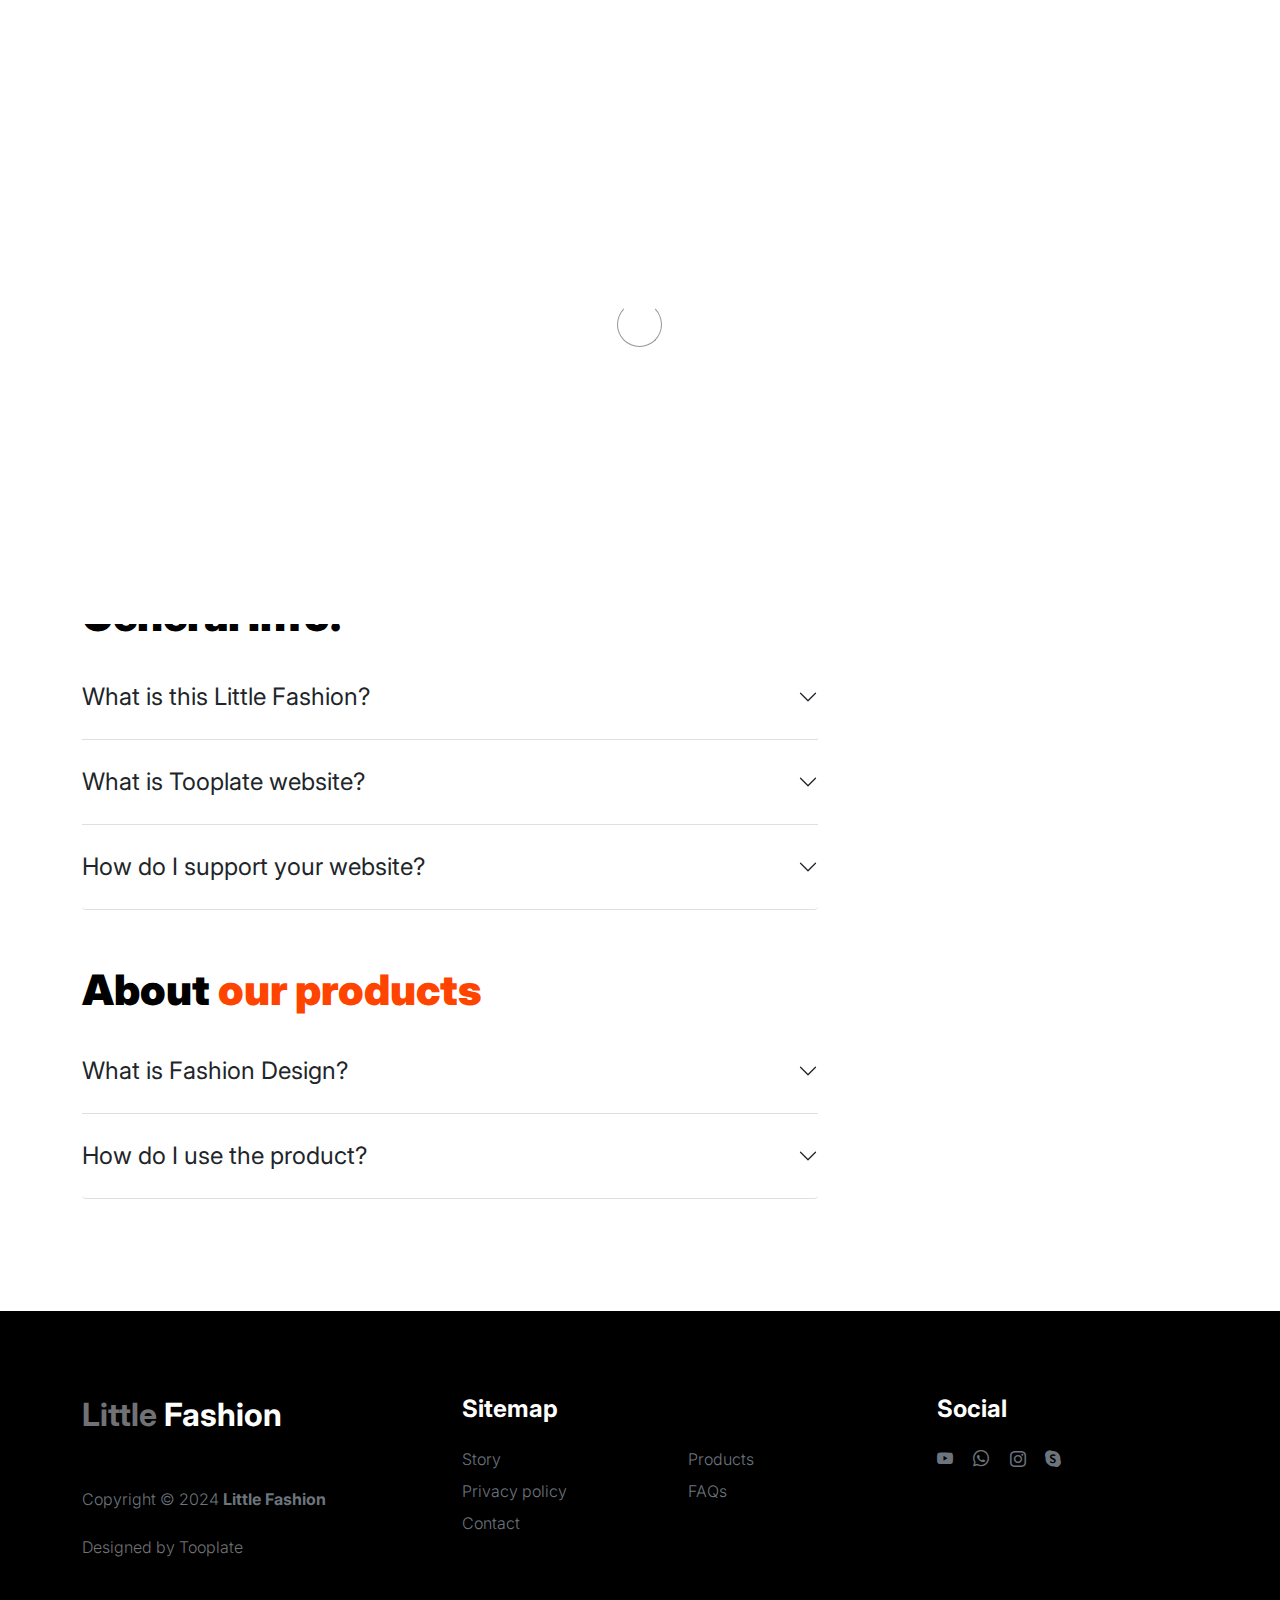
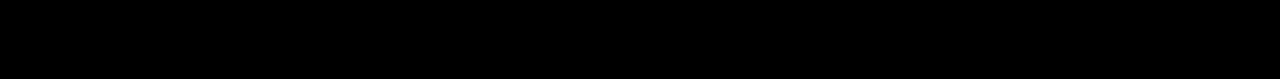
<file: faq.html>
<!doctype html>
<html lang="en">
    <head>
        <meta charset="utf-8">
        <meta name="viewport" content="width=device-width, initial-scale=1">

        <meta name="description" content="">
        <meta name="author" content="">

        <title>Tooplate's Little Fashion - FAQs Page</title>

        <!-- CSS FILES -->
        <link rel="preconnect" href="https://fonts.googleapis.com">

        <link rel="preconnect" href="https://fonts.gstatic.com" crossorigin>

        <link href="https://fonts.googleapis.com/css2?family=Inter:wght@100;300;400;700;900&display=swap" rel="stylesheet">

        <link href="css/bootstrap.min.css" rel="stylesheet">
        <link href="css/bootstrap-icons.css" rel="stylesheet">

        <link rel="stylesheet" href="css/slick.css"/>

        <link href="css/tooplate-little-fashion.css" rel="stylesheet">
        

    </head>
    
    <body>

        <section class="preloader">
            <div class="spinner">
                <span class="sk-inner-circle"></span>
            </div>
        </section>
    
        <main>

            <nav class="navbar navbar-expand-lg">
                <div class="container">
                    <button class="navbar-toggler" type="button" data-bs-toggle="collapse" data-bs-target="#navbarNav" aria-controls="navbarNav" aria-expanded="false" aria-label="Toggle navigation">
                        <span class="navbar-toggler-icon"></span>
                    </button>

                    <a class="navbar-brand" href="index.html">
                        <strong><span>Little</span> Fashion</strong>
                    </a>

                    <div class="d-lg-none">
                        <a href="sign-in.html" class="bi-person custom-icon me-3"></a>

                        <a href="product-detail.html" class="bi-bag custom-icon"></a>
                    </div>

                    <div class="collapse navbar-collapse" id="navbarNav">
                        <ul class="navbar-nav mx-auto">
                            <li class="nav-item">
                                <a class="nav-link" href="index.html">Home</a>
                            </li>

                            <li class="nav-item">
                                <a class="nav-link" href="about.html">Story</a>
                            </li>

                            <li class="nav-item">
                                <a class="nav-link" href="products.html">Products</a>
                            </li>

                            <li class="nav-item">
                                <a class="nav-link active" href="faq.html">FAQs</a>
                            </li>

                            <li class="nav-item">
                                <a class="nav-link" href="contact.html">Contact</a>
                            </li>
                            <li class="nav-item">
                                <a class="nav-link" href="blog.html">blog</a>
                            </li>
                        </ul>

                        <div class="d-none d-lg-block">
                            <a href="sign-in.html" class="bi-person custom-icon me-3"></a>

                            <a href="product-detail.html" class="bi-bag custom-icon"></a>
                        </div>
                    </div>
                </div>
            </nav>

            <header class="site-header section-padding d-flex justify-content-center align-items-center">
                <div class="container">
                    <div class="row">

                        <div class="col-lg-10 col-12">
                            <h1>
                                <span class="d-block text-primary">Your favorite questions</span>
                                <span class="d-block text-dark">and our answers to them</span>
                            </h1>
                        </div>
                    </div>
                </div>
            </header>

            <section class="faq section-padding">
                <div class="container">
                    <div class="row">
                        
                        <div class="col-lg-8 col-12">
                            <h2>General Info.</h2>

                            <div class="accordion" id="accordionGeneral">
                                <div class="accordion-item">
                                    <h2 class="accordion-header" id="headingOne">
                                        <button class="accordion-button collapsed" type="button" data-bs-toggle="collapse" data-bs-target="#accordionGeneralOne" aria-expanded="true" aria-controls="accordionGeneralOne">
                                        What is this Little Fashion?
                                        </button>
                                    </h2>

                                    <div id="accordionGeneralOne" class="accordion-collapse collapse" aria-labelledby="headingOne" data-bs-parent="#accordionGeneral">

                                        <div class="accordion-body">
                                            <p class="large-paragraph"><strong>Little Fashion</strong> is free Bootstrap 5 website template for everyone. There are 8 HTML pages included in this template and you can expand more pages as you need.</p>

                                            <p class="large-paragraph">Ut enim ad minim veniam, quis nostrud exercitation ullamco laboris nisi ut aliquip ex ea commodo consequat.</p>
                                        </div>
                                    </div>
                                </div>

                                <div class="accordion-item">
                                    <h2 class="accordion-header" id="headingTwo">
                                        <button class="accordion-button collapsed" type="button" data-bs-toggle="collapse" data-bs-target="#accordionGeneralTwo" aria-expanded="false" aria-controls="accordionGeneralTwo">
                                        What is Tooplate website?
                                        </button>
                                    </h2>

                                    <div id="accordionGeneralTwo" class="accordion-collapse collapse" aria-labelledby="headingTwo" data-bs-parent="#accordionGeneral">

                                        <div class="accordion-body">
                                            <p class="large-paragraph"><a href="https://www.tooplate.com/free-templates" target="_blank">Tooplate</a> is a great website to download free HTML website templates for your business or personal use. Tooplate website has been online for almost 8 years now. Thank you for visiting our website.</p>
                                        </div>
                                    </div>
                                </div>

                                <div class="accordion-item">
                                    <h2 class="accordion-header" id="headingThree">
                                        <button class="accordion-button collapsed" type="button" data-bs-toggle="collapse" data-bs-target="#accordionGeneralThree" aria-expanded="false" aria-controls="accordionGeneralThree">
                                        How do I support your website?
                                        </button>
                                    </h2>

                                    <div id="accordionGeneralThree" class="accordion-collapse collapse" aria-labelledby="headingThree" data-bs-parent="#accordionGeneral">

                                        <div class="accordion-body">
                                            <p class="large-paragraph">You can support our Tooplate website by sharing it to your friends or colleagues on the web or social media.</p>
                                        </div>
                                    </div>
                                </div>

                            </div>

                            <h2 class="mt-5">About <span>our products</span></h2>

                            <div class="accordion" id="accordionProduct">
                                <div class="accordion-item">
                                    <h2 class="accordion-header" id="headingFour">
                                        <button class="accordion-button collapsed" type="button" data-bs-toggle="collapse" data-bs-target="#accordionProductOne" aria-expanded="true" aria-controls="accordionProductOne">
                                        What is Fashion Design?
                                        </button>
                                    </h2>

                                    <div id="accordionProductOne" class="accordion-collapse collapse" aria-labelledby="headingFour" data-bs-parent="#accordionProduct">

                                        <div class="accordion-body">
                                            <p class="large-paragraph"><strong>Lorem ipsum dolor</strong> sit amet, consectetur adipiscing elit, sed do eiusmod tempor incididunt ut labore et dolore magna aliqua. Quis ipsum suspendisse ultrices gravida. Risus commodo viverra maecenas accumsan lacus vel facilisis.</p>

                                            <p class="large-paragraph">Ut enim ad minim veniam, quis nostrud exercitation ullamco laboris nisi ut aliquip ex ea commodo consequat.</p>
                                        </div>
                                    </div>
                                </div>

                                <div class="accordion-item">
                                    <h2 class="accordion-header" id="headingFive">
                                        <button class="accordion-button collapsed" type="button" data-bs-toggle="collapse" data-bs-target="#accordionProductTwo" aria-expanded="false" aria-controls="accordionProductTwo">
                                        How do I use the product?
                                        </button>
                                    </h2>

                                    <div id="accordionProductTwo" class="accordion-collapse collapse" aria-labelledby="headingFive" data-bs-parent="#accordionProduct">

                                        <div class="accordion-body">
                                            <p class="large-paragraph">Lorem ipsum is placeholder text commonly used in the graphic, print, and publishing industries for previewing layouts and visual mockups.</p>
                                        </div>
                                    </div>
                                </div>

                            </div>

                        </div>

                    </div>
                </div>
            </section>

        </main>

        <footer class="site-footer">
            <div class="container">
                <div class="row">

                    <div class="col-lg-3 col-10 me-auto mb-4">
                        <h4 class="text-white mb-3"><a href="index.html">Little</a> Fashion</h4>
                        <p class="copyright-text text-muted mt-lg-5 mb-4 mb-lg-0">Copyright © 2024 <strong>Little Fashion</strong></p>
                        <br>
                        <p class="copyright-text">Designed by <a href="https://www.tooplate.com/" target="_blank">Tooplate</a></p>
                    </div>

                    <div class="col-lg-5 col-8">
                        <h5 class="text-white mb-3">Sitemap</h5>

                        <ul class="footer-menu d-flex flex-wrap">
                            <li class="footer-menu-item"><a href="about.html" class="footer-menu-link">Story</a></li>

                            <li class="footer-menu-item"><a href="#" class="footer-menu-link">Products</a></li>

                            <li class="footer-menu-item"><a href="#" class="footer-menu-link">Privacy policy</a></li>

                            <li class="footer-menu-item"><a href="#" class="footer-menu-link">FAQs</a></li>

                            <li class="footer-menu-item"><a href="#" class="footer-menu-link">Contact</a></li>
                        </ul>
                    </div>

                    <div class="col-lg-3 col-4">
                        <h5 class="text-white mb-3">Social</h5>

                        <ul class="social-icon">

                            <li><a href="#" class="social-icon-link bi-youtube"></a></li>

                            <li><a href="#" class="social-icon-link bi-whatsapp"></a></li>

                            <li><a href="#" class="social-icon-link bi-instagram"></a></li>

                            <li><a href="#" class="social-icon-link bi-skype"></a></li>
                        </ul>
                    </div>

                </div>
            </div>
        </footer>

        <!-- JAVASCRIPT FILES -->
        <script src="js/jquery.min.js"></script>
        <script src="js/bootstrap.bundle.min.js"></script>
        <script src="js/Headroom.js"></script>
        <script src="js/jQuery.headroom.js"></script>
        <script src="js/slick.min.js"></script>
        <script src="js/custom.js"></script>

    </body>
</html>
</file>
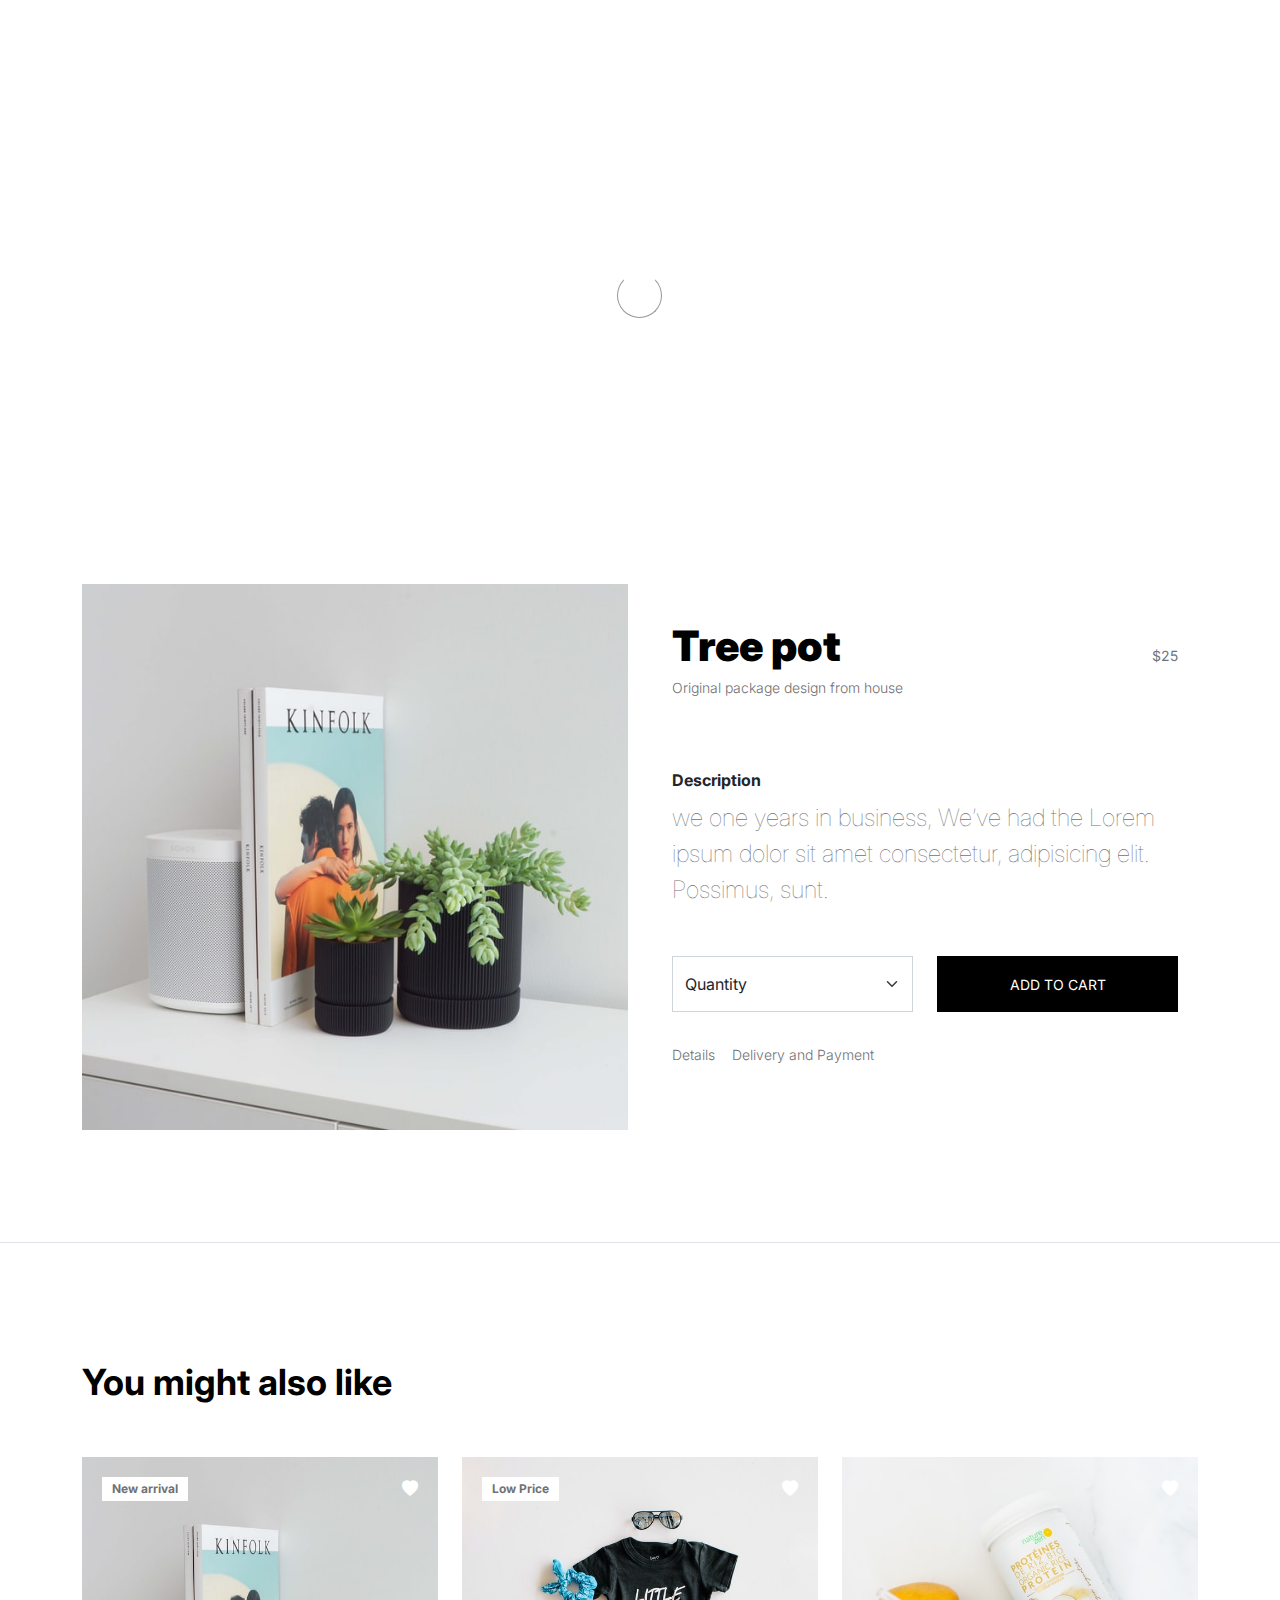
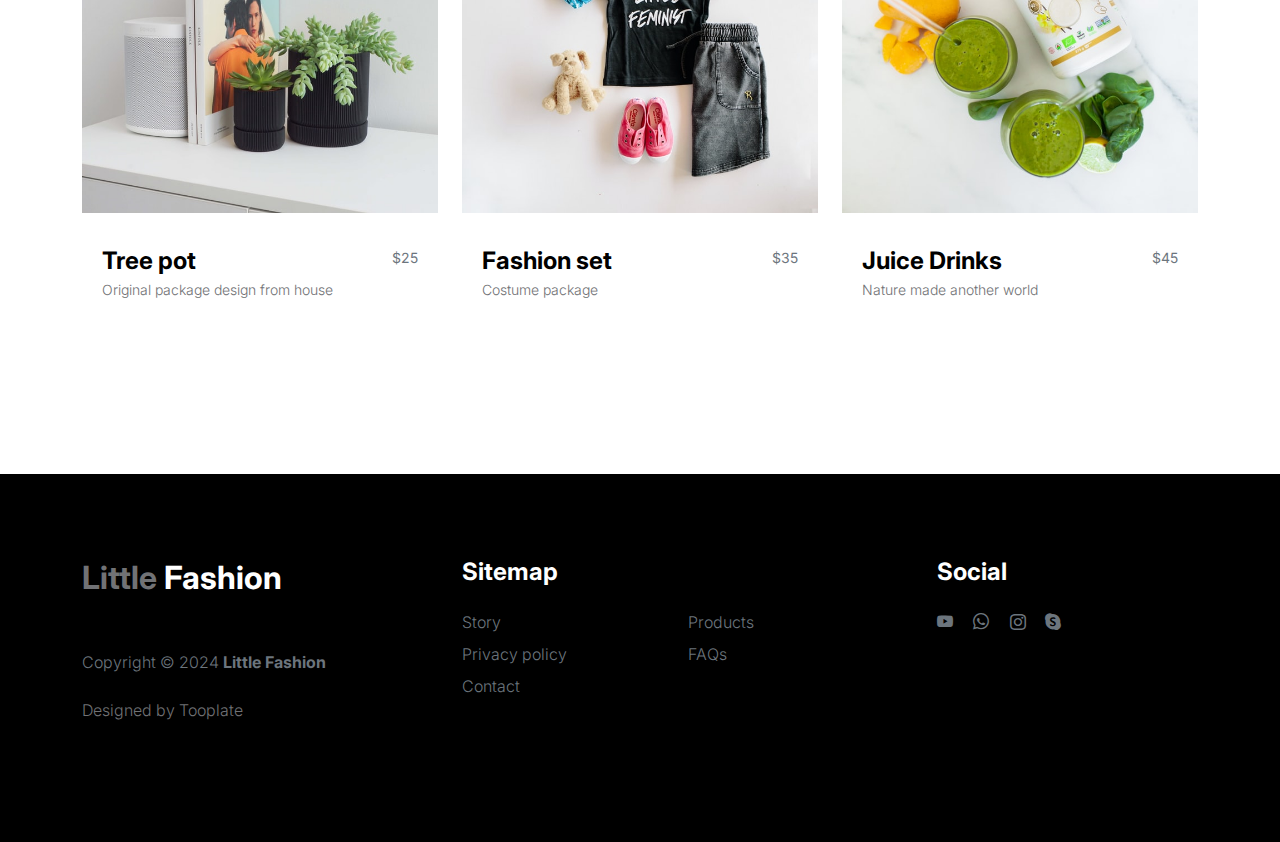
<file: product-detail.html>
<!doctype html>
<html lang="en">
    <head>
        <meta charset="utf-8">
        <meta name="viewport" content="width=device-width, initial-scale=1">

        <meta name="description" content="">
        <meta name="author" content="">

        <title> Product Detail</title>

        <!-- CSS FILES -->
        <link rel="preconnect" href="https://fonts.googleapis.com">

        <link rel="preconnect" href="https://fonts.gstatic.com" crossorigin>

        <link href="https://fonts.googleapis.com/css2?family=Inter:wght@100;300;400;700;900&display=swap" rel="stylesheet">

        <link href="css/bootstrap.min.css" rel="stylesheet">
        <link href="css/bootstrap-icons.css" rel="stylesheet">

        <link rel="stylesheet" href="css/slick.css"/>

        <link href="css/tooplate-little-fashion.css" rel="stylesheet">

    </head>
    
    <body>

        <section class="preloader">
            <div class="spinner">
                <span class="sk-inner-circle"></span>
            </div>
        </section>
    
        <main>

            <nav class="navbar navbar-expand-lg">
                <div class="container">
                    <button class="navbar-toggler" type="button" data-bs-toggle="collapse" data-bs-target="#navbarNav" aria-controls="navbarNav" aria-expanded="false" aria-label="Toggle navigation">
                        <span class="navbar-toggler-icon"></span>
                    </button>

                    <a class="navbar-brand" href="index.html">
                        <strong><span>Little</span> Fashion</strong>
                    </a>

                    <div class="d-lg-none">
                        <a href="sign-in.html" class="bi-person custom-icon me-3"></a>

                        <a href="product-detail.html" class="bi-bag custom-icon"></a>
                    </div>

                    <div class="collapse navbar-collapse" id="navbarNav">
                        <ul class="navbar-nav mx-auto">
                            <li class="nav-item">
                                <a class="nav-link" href="index.html">Home</a>
                            </li>

                            <li class="nav-item">
                                <a class="nav-link" href="about.html">Story</a>
                            </li>

                            <li class="nav-item">
                                <a class="nav-link" href="products.html">Products</a>
                            </li>

                            <li class="nav-item">
                                <a class="nav-link" href="faq.html">FAQs</a>
                            </li>

                            <li class="nav-item">
                                <a class="nav-link" href="contact.html">Contact</a>
                            </li>
                            <li class="nav-item">
                                <a class="nav-link" href="blog.html">blog</a>
                            </li>
                        </ul>

                        <div class="d-none d-lg-block">
                            <a href="sign-in.html" class="bi-person custom-icon me-3"></a>

                            <a href="product-detail.html" class="bi-bag custom-icon"></a>
                        </div>
                    </div>
                </div>
            </nav>

            <header class="site-header section-padding d-flex justify-content-center align-items-center">
                <div class="container">
                    <div class="row">

                        <div class="col-lg-10 col-12">
                            <h1>
                                <span class="d-block text-primary">We provide you</span>
                                <span class="d-block text-dark">Fashionable Stuffs</span>
                            </h1>
                        </div>
                    </div>
                </div>
            </header>

            <section class="product-detail section-padding">
                <div class="container">
                    <div class="row">

                        <div class="col-lg-6 col-12">
                            <div class="product-thumb">
                                <img src="images/product/evan-mcdougall-qnh1odlqOmk-unsplash.jpeg" class="img-fluid product-image" alt="">
                            </div>
                        </div>

                        <div class="col-lg-6 col-12">
                            <div class="product-info d-flex">
                                <div>
                                    <h2 class="product-title mb-0">Tree pot</h2>

                                    <p class="product-p">Original package design from house</p>
                                </div>

                                <small class="product-price text-muted ms-auto mt-auto mb-5">$25</small>
                            </div>

                            <div class="product-description">

                                <strong class="d-block mt-4 mb-2">Description</strong>

                                <p class="lead mb-5">we one years in business, We’ve had the Lorem ipsum dolor sit amet consectetur, adipisicing elit. Possimus, sunt. </p>
                            </div>

                            <div class="product-cart-thumb row">
                                <div class="col-lg-6 col-12">
                                    
                                    <select class="form-select cart-form-select" id="inputGroupSelect01">
                                        <option selected>Quantity</option>
                                        <option value="1">1</option>
                                        <option value="2">2</option>
                                        <option value="3">3</option>
                                        <option value="4">4</option>
                                        <option value="5">5</option>
                                    </select>
                                </div>

                                <div class="col-lg-6 col-12 mt-4 mt-lg-0">
                                    <button type="submit" class="btn custom-btn cart-btn" data-bs-toggle="modal" data-bs-target="#cart-modal">Add to Cart</button>
                                </div>

                                <p>
                                    <a href="#" class="product-additional-link">Details</a>

                                    <a href="#" class="product-additional-link">Delivery and Payment</a>
                                </p>
                            </div>

                        </div>

                    </div>
                </div>
            </section>

            <section class="related-product section-padding border-top">
                <div class="container">
                    <div class="row">

                        <div class="col-12">
                            <h3 class="mb-5">You might also like</h3>
                        </div>

                        <div class="col-lg-4 col-12 mb-3">
                            <div class="product-thumb">
                                <a href="product-detail.html">
                                    <img src="images/product/evan-mcdougall-qnh1odlqOmk-unsplash.jpeg" class="img-fluid product-image" alt="">
                                </a>

                                <div class="product-top d-flex">
                                    <span class="product-alert me-auto">New arrival</span>

                                    <a href="#" class="bi-heart-fill product-icon"></a>
                                </div>

                                <div class="product-info d-flex">
                                    <div>
                                        <h5 class="product-title mb-0">
                                            <a href="product-detail.html" class="product-title-link">Tree pot</a>
                                        </h5>

                                        <p class="product-p">Original package design from house</p>
                                    </div>

                                    <small class="product-price text-muted ms-auto mt-auto mb-5">$25</small>
                                </div>
                            </div>
                        </div>

                        <div class="col-lg-4 col-12 mb-3">
                            <div class="product-thumb">
                                <a href="product-detail.html">
                                    <img src="images/product/jordan-nix-CkCUvwMXAac-unsplash.jpeg" class="img-fluid product-image" alt="">
                                </a>

                                <div class="product-top d-flex">
                                    <span class="product-alert">Low Price</span>

                                    <a href="#" class="bi-heart-fill product-icon ms-auto"></a>
                                </div>

                                <div class="product-info d-flex">
                                    <div>
                                        <h5 class="product-title mb-0">
                                            <a href="product-detail.html" class="product-title-link">Fashion set</a>
                                        </h5>

                                        <p class="product-p">Costume package</p>
                                    </div>

                                    <small class="product-price text-muted ms-auto mt-auto mb-5">$35</small>
                                </div>
                            </div>
                        </div>

                        <div class="col-lg-4 col-12">
                            <div class="product-thumb">
                                <a href="product-detail.html">
                                    <img src="images/product/nature-zen-3Dn1BZZv3m8-unsplash.jpeg" class="img-fluid product-image" alt="">
                                </a>

                                <div class="product-top d-flex">
                                    <a href="#" class="bi-heart-fill product-icon ms-auto"></a>
                                </div>

                                <div class="product-info d-flex">
                                    <div>
                                        <h5 class="product-title mb-0">
                                            <a href="product-detail.html" class="product-title-link">Juice Drinks</a>
                                        </h5>

                                        <p class="product-p">Nature made another world</p>
                                    </div>

                                    <small class="product-price text-muted ms-auto mt-auto mb-5">$45</small>
                                </div>
                            </div>
                        </div>

                    </div>
                </div>
            </section>

        </main>

        <footer class="site-footer">
            <div class="container">
                <div class="row">

                    <div class="col-lg-3 col-10 me-auto mb-4">
                        <h4 class="text-white mb-3"><a href="index.html">Little</a> Fashion</h4>
                        <p class="copyright-text text-muted mt-lg-5 mb-4 mb-lg-0">Copyright © 2024 <strong>Little Fashion</strong></p>
                        <br>
                        <p class="copyright-text">Designed by <a href="https://www.tooplate.com/" target="_blank">Tooplate</a></p>
                    </div>

                    <div class="col-lg-5 col-8">
                        <h5 class="text-white mb-3">Sitemap</h5>

                        <ul class="footer-menu d-flex flex-wrap">
                            <li class="footer-menu-item"><a href="about.html" class="footer-menu-link">Story</a></li>

                            <li class="footer-menu-item"><a href="#" class="footer-menu-link">Products</a></li>

                            <li class="footer-menu-item"><a href="#" class="footer-menu-link">Privacy policy</a></li>

                            <li class="footer-menu-item"><a href="#" class="footer-menu-link">FAQs</a></li>

                            <li class="footer-menu-item"><a href="#" class="footer-menu-link">Contact</a></li>
                        </ul>
                    </div>

                    <div class="col-lg-3 col-4">
                        <h5 class="text-white mb-3">Social</h5>

                        <ul class="social-icon">

                            <li><a href="#" class="social-icon-link bi-youtube"></a></li>

                            <li><a href="#" class="social-icon-link bi-whatsapp"></a></li>

                            <li><a href="#" class="social-icon-link bi-instagram"></a></li>

                            <li><a href="#" class="social-icon-link bi-skype"></a></li>
                        </ul>
                    </div>

                </div>
            </div>
        </footer>

        <!-- CART MODAL -->
        <div class="modal fade" id="cart-modal" tabindex="-1" aria-labelledby="exampleModalLabel" aria-hidden="true">
            <div class="modal-dialog modal-dialog-centered modal-lg">
                <div class="modal-content border-0">
                    <div class="modal-header flex-column">
                        <button type="button" class="btn-close" data-bs-dismiss="modal" aria-label="Close"></button>
                    </div>

                    <div class="modal-body">
                        <div class="row">
                            <div class="col-lg-6 col-12 mt-4 mt-lg-0">
                                <img src="images/product/evan-mcdougall-qnh1odlqOmk-unsplash.jpeg" class="img-fluid product-image" alt="">
                            </div>

                            <div class="col-lg-6 col-12 mt-3 mt-lg-0">
                                <h3 class="modal-title" id="exampleModalLabel">Tree pot</h3>

                                <p class="product-price text-muted mt-3">$25</p>

                                <p class="product-p">Quatity: <span class="ms-1">4</span></p>

                                <p class="product-p">Colour: <span class="ms-1">Black</span></p>

                                <p class="product-p pb-3">Size: <span class="ms-1">S/S</span></p>

                                <div class="border-top mt-4 pt-3">
                                    <p class="product-p"><strong>Total: <span class="ms-1">$100</span></strong></p>
                                </div>

                            </div>
                        </div>
                    </div>

                    <div class="modal-footer">
                        <div class="row w-50">
                            <button type="button" class="btn custom-btn cart-btn ms-lg-4">Checkout</button>
                        </div>
                    </div>
                </div>

            </div>
        </div>

        <!-- JAVASCRIPT FILES -->
        <script src="js/jquery.min.js"></script>
        <script src="js/bootstrap.bundle.min.js"></script>
        <script src="js/Headroom.js"></script>
        <script src="js/jQuery.headroom.js"></script>
        <script src="js/slick.min.js"></script>
        <script src="js/custom.js"></script>

    </body>
</html>
</file>
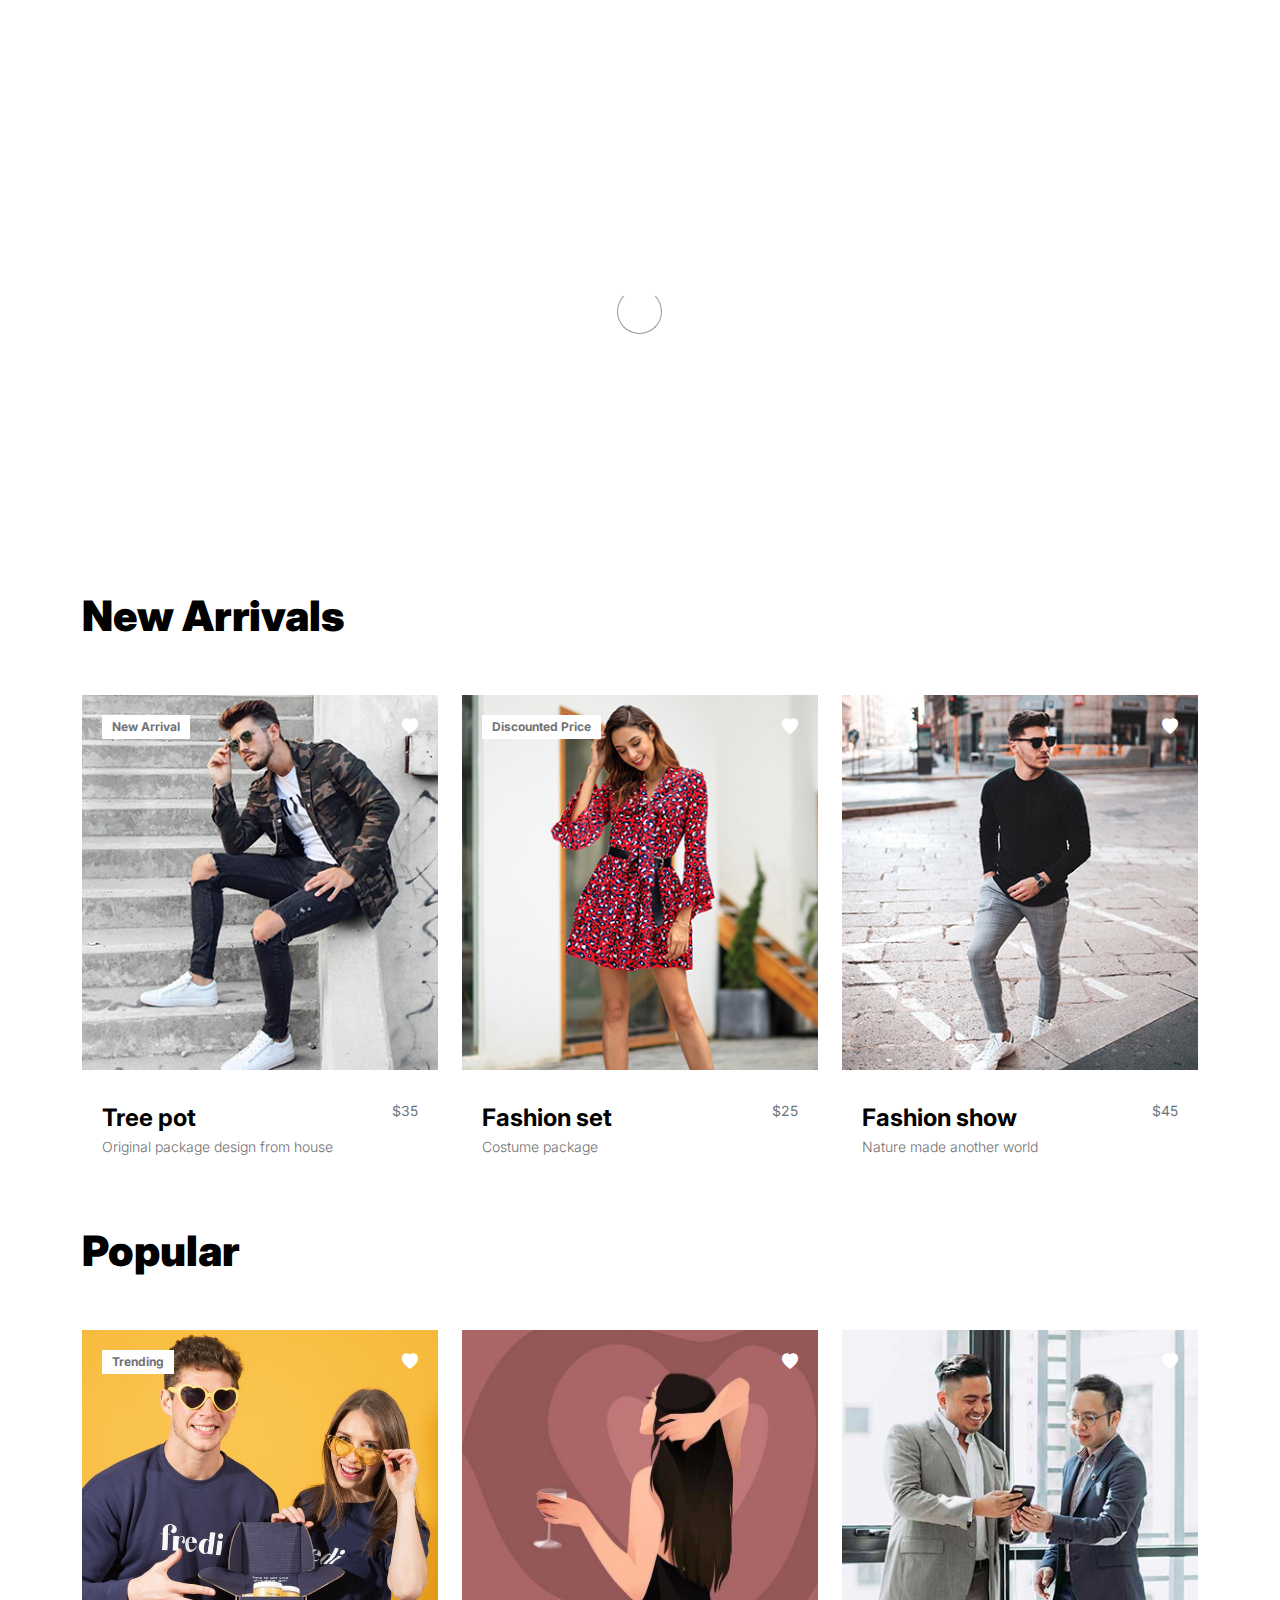
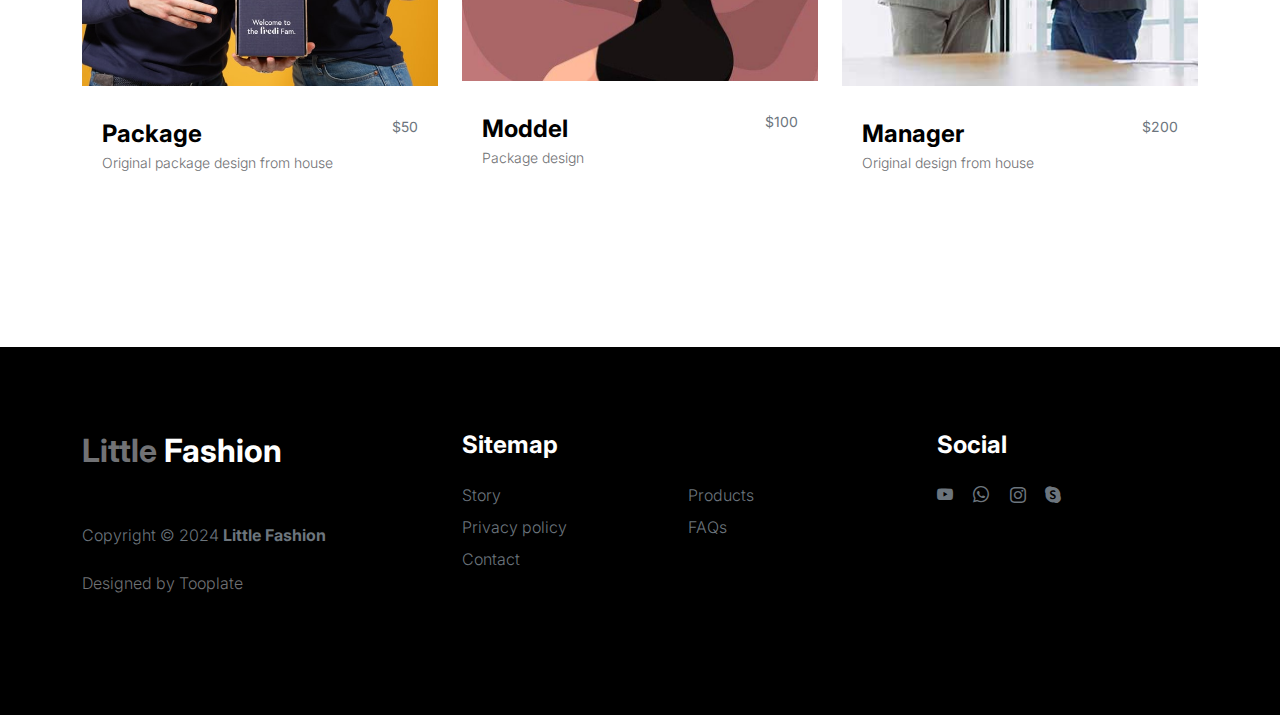
<file: products.html>
<!doctype html>
<html lang="en">
    <head>
        <meta charset="utf-8">
        <meta name="viewport" content="width=device-width, initial-scale=1">

        <meta name="description" content="">
        <meta name="author" content="">

        <title>Tooplate's Little Fashion - Products</title>

        <!-- CSS FILES -->
        <link rel="preconnect" href="https://fonts.googleapis.com">

        <link rel="preconnect" href="https://fonts.gstatic.com" crossorigin>

        <link href="https://fonts.googleapis.com/css2?family=Inter:wght@100;300;400;700;900&display=swap" rel="stylesheet">

        <link href="css/bootstrap.min.css" rel="stylesheet">
        <link href="css/bootstrap-icons.css" rel="stylesheet">

        <link rel="stylesheet" href="css/slick.css"/>

        <link href="css/tooplate-little-fashion.css" rel="stylesheet">

    </head>
    
    <body>

        <section class="preloader">
            <div class="spinner">
                <span class="sk-inner-circle"></span>
            </div>
        </section>
    
        <main>

            <nav class="navbar navbar-expand-lg ">
                <div class="container">
                    <button class="navbar-toggler" type="button" data-bs-toggle="collapse" data-bs-target="#navbarNav" aria-controls="navbarNav" aria-expanded="false" aria-label="Toggle navigation">
                        <span class="navbar-toggler-icon"></span>
                    </button>

                    <a class="navbar-brand" href="index.html">
                        <strong><span>Little</span> Fashion</strong>
                    </a>

                    <div class="d-lg-none">
                        <a href="sign-in.html" class="bi-person custom-icon me-3"></a>

                        <a href="product-detail.html" class="bi-bag custom-icon"></a>
                    </div>

                    <div class="collapse navbar-collapse" id="navbarNav">
                        <ul class="navbar-nav mx-auto">
                            <li class="nav-item">
                                <a class="nav-link" href="index.html">Home</a>
                            </li>

                            <li class="nav-item">
                                <a class="nav-link" href="about.html">Story</a>
                            </li>

                            <li class="nav-item">
                                <a class="nav-link active" href="products.html">Products</a>
                            </li>

                            <li class="nav-item">
                                <a class="nav-link" href="faq.html">FAQs</a>
                            </li>

                            <li class="nav-item">
                                <a class="nav-link" href="contact.html">Contact</a>
                            </li>
                            <li class="nav-item">
                                <a class="nav-link" href="blog.html">blog</a>
                            </li>
                        </ul>

                        <div class="d-none d-lg-block">
                            <a href="sign-in.html" class="bi-person custom-icon me-3"></a>

                            <a href="product-detail.html" class="bi-bag custom-icon"></a>
                        </div>
                    </div>
                </div>
            </nav>

            <header class="site-header section-padding d-flex justify-content-center align-items-center">
                <div class="container">
                    <div class="row">

                        <div class="col-lg-10 col-12">
                            <h1>
                                <span class="d-block text-primary">Choose your</span>
                                <span class="d-block text-dark">favorite stuffs</span>
                            </h1>
                        </div>
                    </div>
                </div>
            </header>

            <section class="products section-padding">
                <div class="container">
                    <div class="row">
                        
                        <div class="col-12">
                            <h2 class="mb-5">New Arrivals</h2>
                        </div>

                        <div class="col-lg-4 col-12 mb-3">
                            <div class="product-thumb">
                                <a href="product-detail.html">
                                    <img src="images/men-01.jpg" class="img-fluid product-image" alt="">
                                </a>

                                <div class="product-top d-flex">
                                    <span class="product-alert me-auto">New Arrival</span>

                                    <a href="#" class="bi-heart-fill product-icon"></a>
                                </div>

                                <div class="product-info d-flex">
                                    <div>
                                        <h5 class="product-title mb-0">
                                            <a href="product-detail.html" class="product-title-link">Tree pot</a>
                                        </h5>

                                        <p class="product-p">Original package design from house</p>
                                    </div>

                                    <small class="product-price text-muted ms-auto">$35</small>
                                </div>
                            </div>
                        </div>

                        <div class="col-lg-4 col-12 mb-3">
                            <div class="product-thumb">
                                <a href="product-detail.html">
                                    <img src="images/women-02.jpg" class="img-fluid product-image" alt="">
                                </a>

                                <div class="product-top d-flex">
                                    <span class="product-alert">Discounted Price</span>

                                    <a href="#" class="bi-heart-fill product-icon ms-auto"></a>
                                </div>

                                <div class="product-info d-flex">
                                    <div>
                                        <h5 class="product-title mb-0">
                                            <a href="product-detail.html" class="product-title-link">Fashion set</a>
                                        </h5>

                                        <p class="product-p">Costume package</p>
                                    </div>

                                    <small class="product-price text-muted ms-auto">$25</small>
                                </div>
                            </div>
                        </div>

                        <div class="col-lg-4 col-12">
                            <div class="product-thumb">
                                <a href="product-detail.html">
                                    <img src="images/men-03.jpg" class="img-fluid product-image" alt="">
                                </a>

                                <div class="product-top d-flex">
                                    <a href="#" class="bi-heart-fill product-icon ms-auto"></a>
                                </div>

                                <div class="product-info d-flex">
                                    <div>
                                        <h5 class="product-title mb-0">
                                            <a href="product-detail.html" class="product-title-link">Fashion show</a>
                                        </h5>

                                        <p class="product-p">Nature made another world</p>
                                    </div>

                                    <small class="product-price text-muted ms-auto">$45</small>
                                </div>
                            </div>
                        </div>

                        <div class="col-12">
                            <h2 class="mb-5">Popular</h2>
                        </div>

                        <div class="col-lg-4 col-12 mb-3">
                            <div class="product-thumb">
                                <a href="product-detail.html">
                                    <img src="images/product/team-fredi-8HRKoay8VJE-unsplash.jpeg" class="img-fluid product-image" alt="">
                                </a>

                                <div class="product-top d-flex">
                                    <span class="product-alert">Trending</span>

                                    <a href="#" class="bi-heart-fill product-icon ms-auto"></a>
                                </div>

                                <div class="product-info d-flex">
                                    <div>
                                        <h5 class="product-title mb-0">
                                            <a href="product-detail.html" class="product-title-link">Package</a>
                                        </h5>

                                        <p class="product-p">Original package design from house</p>
                                    </div>

                                    <small class="product-price text-muted ms-auto">$50</small>
                                </div>
                            </div>
                        </div>

                        <div class="col-lg-4 col-12 mb-3">
                            <div class="product-thumb">
                                <a href="product-detail.html">
                                    <img src="images/product/22.jpg" class="img-fluid product-image" alt="">
                                </a>

                                <div class="product-top d-flex">
                                    <a href="#" class="bi-heart-fill product-icon ms-auto"></a>
                                </div>

                                <div class="product-info d-flex">
                                    <div>
                                        <h5 class="product-title mb-0">
                                            <a href="product-detail.html" class="product-title-link">Moddel</a>
                                        </h5>

                                        <p class="product-p">Package design</p>
                                    </div>

                                    <small class="product-price text-muted ms-auto">$100</small>
                                </div>
                            </div>
                        </div>

                        <div class="col-lg-4 col-12 mb-3">
                            <div class="product-thumb">
                                <a href="product-detail.html">
                                    <img src="images/about-2.jpg" class="img-fluid product-image" alt="">
                                </a>

                                <div class="product-top d-flex">
                                    <a href="#" class="bi-heart-fill product-icon ms-auto"></a>
                                </div>

                                <div class="product-info d-flex">
                                    <div>
                                        <h5 class="product-title mb-0">
                                            <a href="product-detail.html" class="product-title-link">Manager</a>
                                        </h5>

                                        <p class="product-p">Original design from house</p>
                                    </div>

                                    <small class="product-price text-muted ms-auto">$200</small>
                                </div>
                            </div>
                        </div>

                    </div>
                </div>
            </section>

        </main>

        <footer class="site-footer">
            <div class="container">
                <div class="row">

                    <div class="col-lg-3 col-10 me-auto mb-4">
                        <h4 class="text-white mb-3"><a href="index.html">Little</a> Fashion</h4>
                        <p class="copyright-text text-muted mt-lg-5 mb-4 mb-lg-0">Copyright © 2024 <strong>Little Fashion</strong></p>
                        <br>
                        <p class="copyright-text">Designed by <a href="https://www.tooplate.com/" target="_blank">Tooplate</a></p>
                    </div>

                    <div class="col-lg-5 col-8">
                        <h5 class="text-white mb-3">Sitemap</h5>

                        <ul class="footer-menu d-flex flex-wrap">
                            <li class="footer-menu-item"><a href="about.html" class="footer-menu-link">Story</a></li>

                            <li class="footer-menu-item"><a href="#" class="footer-menu-link">Products</a></li>

                            <li class="footer-menu-item"><a href="#" class="footer-menu-link">Privacy policy</a></li>

                            <li class="footer-menu-item"><a href="#" class="footer-menu-link">FAQs</a></li>

                            <li class="footer-menu-item"><a href="#" class="footer-menu-link">Contact</a></li>
                        </ul>
                    </div>

                    <div class="col-lg-3 col-4">
                        <h5 class="text-white mb-3">Social</h5>

                        <ul class="social-icon">

                            <li><a href="#" class="social-icon-link bi-youtube"></a></li>

                            <li><a href="#" class="social-icon-link bi-whatsapp"></a></li>

                            <li><a href="#" class="social-icon-link bi-instagram"></a></li>

                            <li><a href="#" class="social-icon-link bi-skype"></a></li>
                        </ul>
                    </div>

                </div>
            </div>
        </footer>

        <!-- JAVASCRIPT FILES -->
        <script src="js/jquery.min.js"></script>
        <script src="js/bootstrap.bundle.min.js"></script>
        <script src="js/Headroom.js"></script>
        <script src="js/jQuery.headroom.js"></script>
        <script src="js/slick.min.js"></script>
        <script src="js/custom.js"></script>

    </body>
</html>
</file>
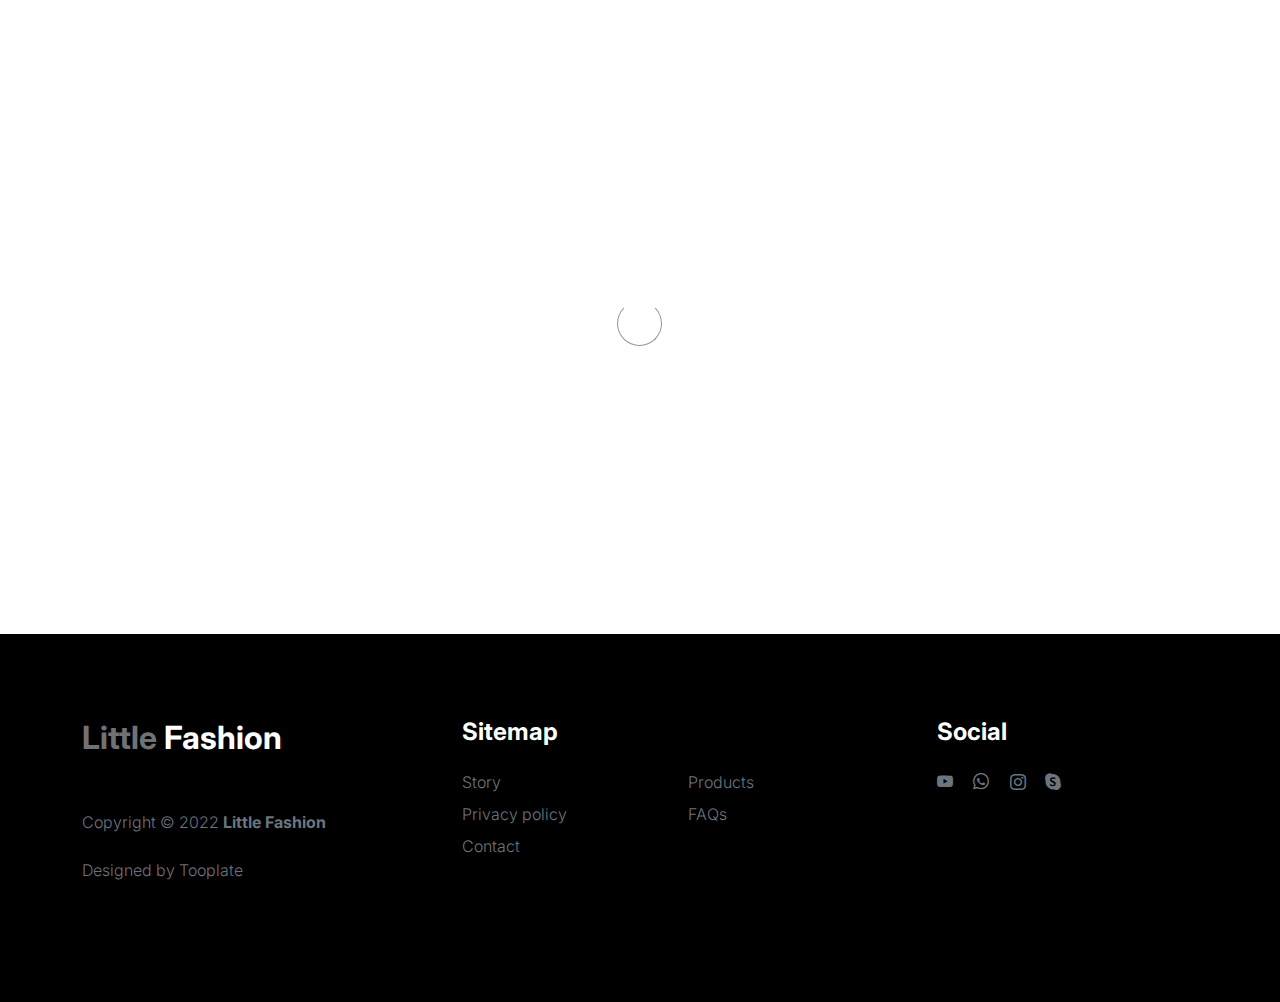
<file: sign-in.html>
<!doctype html>
<html lang="en">
    <head>
        <meta charset="utf-8">
        <meta name="viewport" content="width=device-width, initial-scale=1">

        <meta name="description" content="">
        <meta name="author" content="">

        <title> Sign In Page</title>

        <!-- CSS FILES -->
        <link rel="preconnect" href="https://fonts.googleapis.com">

        <link rel="preconnect" href="https://fonts.gstatic.com" crossorigin>

        <link href="https://fonts.googleapis.com/css2?family=Inter:wght@100;300;400;700;900&display=swap" rel="stylesheet">

        <link href="css/bootstrap.min.css" rel="stylesheet">
        <link href="css/bootstrap-icons.css" rel="stylesheet">

        <link rel="stylesheet" href="css/slick.css"/>

        <link href="css/tooplate-little-fashion.css" rel="stylesheet">
        
<!--

Tooplate 2127 Little Fashion

https://www.tooplate.com/view/2127-little-fashion

-->
    </head>
    
    <body>

        <section class="preloader">
            <div class="spinner">
                <span class="sk-inner-circle"></span>
            </div>
        </section>
    
        <main>

            <section class="sign-in-form section-padding">
                <div class="container">
                    <div class="row">

                        <div class="col-lg-8 mx-auto col-12">

                            <h1 class="hero-title text-center mb-5">Sign In</h1>

                            <div class="row">
                                <div class="col-lg-8 col-11 mx-auto">
                                    <form role="form" method="post">

                                        <div class="form-floating mb-4 p-0">
                                            <input type="email" name="email" id="email" pattern="[^ @]*@[^ @]*" class="form-control" placeholder="Email address" required>

                                            <label for="email">Email address</label>
                                        </div>

                                        <div class="form-floating p-0">
                                            <input type="password" name="password" id="password" class="form-control" placeholder="Password" required>

                                            <label for="password">Password</label>
                                        </div>

                                        <button type="submit" class="btn custom-btn form-control mt-4 mb-3">
                                            Sign in
                                        </button>

                                        <p class="text-center">Don’t have an account? <a href="sign-up.html">Create your account?</a></p>

                                    </form>
                                </div>
                            </div>
                            
                        </div>

                    </div>
                </div>
            </section>

        </main>

        <footer class="site-footer">
            <div class="container">
                <div class="row">

                    <div class="col-lg-3 col-10 me-auto mb-4">
                        <h4 class="text-white mb-3"><a href="index.html">Little</a> Fashion</h4>
                        <p class="copyright-text text-muted mt-lg-5 mb-4 mb-lg-0">Copyright © 2022 <strong>Little Fashion</strong></p>
                        <br>
                        <p class="copyright-text">Designed by <a href="https://www.tooplate.com/" target="_blank">Tooplate</a></p>
                    </div>

                    <div class="col-lg-5 col-8">
                        <h5 class="text-white mb-3">Sitemap</h5>

                        <ul class="footer-menu d-flex flex-wrap">
                            <li class="footer-menu-item"><a href="about.html" class="footer-menu-link">Story</a></li>

                            <li class="footer-menu-item"><a href="#" class="footer-menu-link">Products</a></li>

                            <li class="footer-menu-item"><a href="#" class="footer-menu-link">Privacy policy</a></li>

                            <li class="footer-menu-item"><a href="#" class="footer-menu-link">FAQs</a></li>

                            <li class="footer-menu-item"><a href="#" class="footer-menu-link">Contact</a></li>
                        </ul>
                    </div>

                    <div class="col-lg-3 col-4">
                        <h5 class="text-white mb-3">Social</h5>

                        <ul class="social-icon">

                            <li><a href="#" class="social-icon-link bi-youtube"></a></li>

                            <li><a href="#" class="social-icon-link bi-whatsapp"></a></li>

                            <li><a href="#" class="social-icon-link bi-instagram"></a></li>

                            <li><a href="#" class="social-icon-link bi-skype"></a></li>
                        </ul>
                    </div>

                </div>
            </div>
        </footer>

        <!-- JAVASCRIPT FILES -->
        <script src="js/jquery.min.js"></script>
        <script src="js/bootstrap.bundle.min.js"></script>
        <script src="js/Headroom.js"></script>
        <script src="js/jQuery.headroom.js"></script>
        <script src="js/slick.min.js"></script>
        <script src="js/custom.js"></script>

    </body>
</html>
</file>
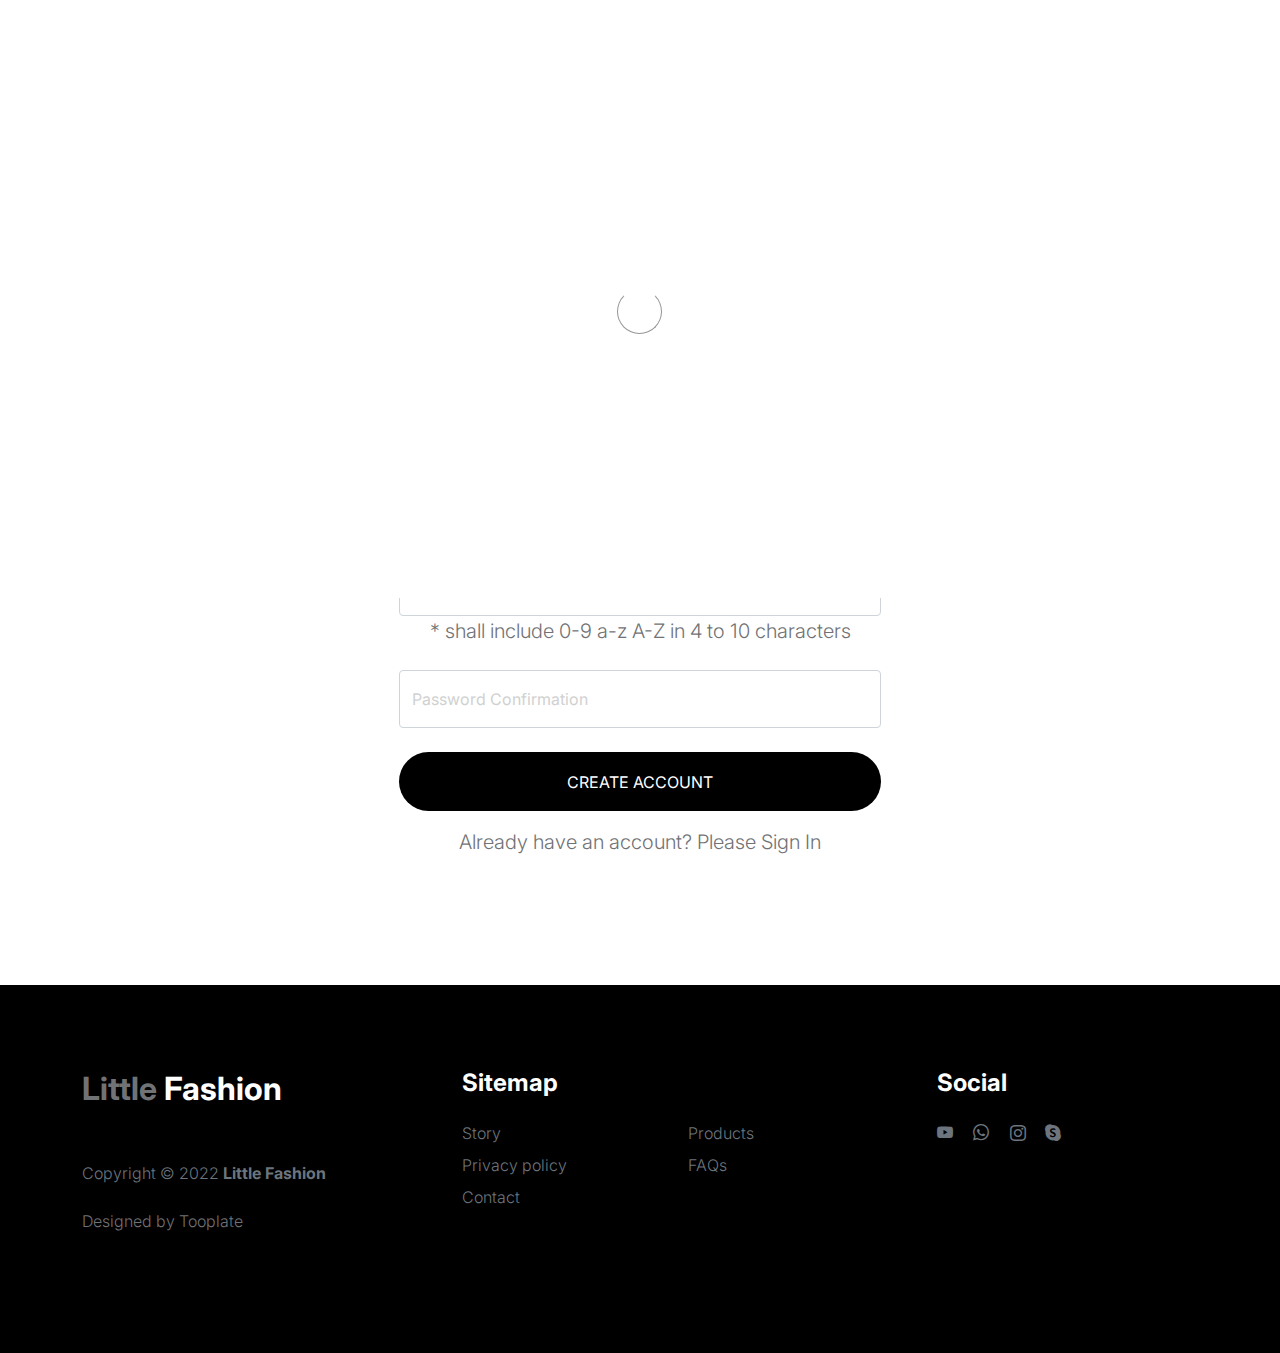
<file: sign-up.html>
<!doctype html>
<html lang="en">
    <head>
        <meta charset="utf-8">
        <meta name="viewport" content="width=device-width, initial-scale=1">

        <meta name="description" content="">
        <meta name="author" content="">

        <title>Tooplate's Little Fashion - Sign Up Page</title>

        <!-- CSS FILES -->
        <link rel="preconnect" href="https://fonts.googleapis.com">

        <link rel="preconnect" href="https://fonts.gstatic.com" crossorigin>

        <link href="https://fonts.googleapis.com/css2?family=Inter:wght@100;300;400;700;900&display=swap" rel="stylesheet">

        <link href="css/bootstrap.min.css" rel="stylesheet">
        <link href="css/bootstrap-icons.css" rel="stylesheet">

        <link rel="stylesheet" href="css/slick.css"/>

        <link href="css/tooplate-little-fashion.css" rel="stylesheet">
        
<!--

Tooplate 2127 Little Fashion

https://www.tooplate.com/view/2127-little-fashion

-->
    </head>
    
    <body>

        <section class="preloader">
            <div class="spinner">
                <span class="sk-inner-circle"></span>
            </div>
        </section>
    
        <main>

            <section class="sign-in-form section-padding">
                <div class="container">
                    <div class="row">

                        <div class="col-lg-8 mx-auto col-12">

                            <h1 class="hero-title text-center mb-5">Sign Up</h1>

                            <div class="social-login d-flex flex-column w-50 m-auto">
                                
                                <a href="#" class="btn custom-btn social-btn mb-4">
                                    <i class="bi bi-google me-3"></i>

                                    Continue with Google
                                </a>

                                <a href="#" class="btn custom-btn social-btn">
                                    <i class="bi bi-facebook me-3"></i>

                                    Continue with Facebook
                                </a>
                            </div>

                            <div class="div-separator w-50 m-auto my-5"><span>or</span></div>

                            <div class="row">
                                <div class="col-lg-8 col-11 mx-auto">
                                    <form role="form" method="post">

                                        <div class="form-floating">
                                            <input type="email" name="email" id="email" pattern="[^ @]*@[^ @]*" class="form-control" placeholder="Email address" required>

                                            <label for="email">Email address</label>
                                        </div>

                                        <div class="form-floating my-4">
                                            <input type="password" name="password" id="password" pattern="[0-9a-zA-Z]{4,10}" class="form-control" placeholder="Password" required>

                                            <label for="password">Password</label>
                                            
                                            <p class="text-center">* shall include 0-9 a-z A-Z in 4 to 10 characters</p>
                                        </div>

                                        <div class="form-floating">
                                            <input type="password" name="confirm_password" id="confirm_password" pattern="[0-9a-zA-Z]{4,10}" class="form-control" placeholder="Password" required>

                                            <label for="confirm_password">Password Confirmation</label>
                                        </div>

                                        <button type="submit" class="btn custom-btn form-control mt-4 mb-3">
                                            Create account
                                        </button>

                                        <p class="text-center">Already have an account? Please <a href="sign-in.html">Sign In</a></p>

                                    </form>
                                </div>
                            </div>
                            
                        </div>

                    </div>
                </div>
            </section>

        </main>

        <footer class="site-footer">
            <div class="container">
                <div class="row">

                    <div class="col-lg-3 col-10 me-auto mb-4">
                        <h4 class="text-white mb-3"><a href="index.html">Little</a> Fashion</h4>
                        <p class="copyright-text text-muted mt-lg-5 mb-4 mb-lg-0">Copyright © 2022 <strong>Little Fashion</strong></p>
                        <br>
                        <p class="copyright-text">Designed by <a href="https://www.tooplate.com/" target="_blank">Tooplate</a></p>
                    </div>

                    <div class="col-lg-5 col-8">
                        <h5 class="text-white mb-3">Sitemap</h5>

                        <ul class="footer-menu d-flex flex-wrap">
                            <li class="footer-menu-item"><a href="about.html" class="footer-menu-link">Story</a></li>

                            <li class="footer-menu-item"><a href="#" class="footer-menu-link">Products</a></li>

                            <li class="footer-menu-item"><a href="#" class="footer-menu-link">Privacy policy</a></li>

                            <li class="footer-menu-item"><a href="#" class="footer-menu-link">FAQs</a></li>

                            <li class="footer-menu-item"><a href="#" class="footer-menu-link">Contact</a></li>
                        </ul>
                    </div>

                    <div class="col-lg-3 col-4">
                        <h5 class="text-white mb-3">Social</h5>

                        <ul class="social-icon">

                            <li><a href="#" class="social-icon-link bi-youtube"></a></li>

                            <li><a href="#" class="social-icon-link bi-whatsapp"></a></li>

                            <li><a href="#" class="social-icon-link bi-instagram"></a></li>

                            <li><a href="#" class="social-icon-link bi-skype"></a></li>
                        </ul>
                    </div>

                </div>
            </div>
        </footer>

        <!-- JAVASCRIPT FILES -->
        <script src="js/jquery.min.js"></script>
        <script src="js/bootstrap.bundle.min.js"></script>
        <script src="js/Headroom.js"></script>
        <script src="js/jQuery.headroom.js"></script>
        <script src="js/slick.min.js"></script>
        <script src="js/custom.js"></script>

    </body>
</html>
</file>
<file: css/tooplate-little-fashion.css>
/*

Tooplate 2127 Little Fashion

https://www.tooplate.com/view/2127-little-fashion

*/


/*---------------------------------------
  CUSTOM PROPERTIES ( VARIABLES )             
-----------------------------------------*/
:root {
  --white-color:                #FFFFFF;
  --primary-color:              #FF4400;
  --section-bg-color:           #f0f8ff;
  --dark-color:                 #000000;
  --grey-color:                 #d0d1d1;
  --p-color:                    #717275;

  --body-font-family:           'Inter', sans-serif;

  --h5-font-size:               24px;
  --p-font-size:                20px;
  --copyright-text-font-size:   16px;
  --product-link-font-size:     14px;
  --custom-link-font-size:      12px;

  --font-weight-thin:           100;
  --font-weight-light:          300;
  --font-weight-normal:         400;
  --font-weight-bold:           700;
  --font-weight-black:          900;
}

body,
html {
  height: 100%;
}

html {
  scroll-behavior: smooth;
}

@media screen and (prefers-reduced-motion: reduce) {
  html {
    scroll-behavior: auto;
  }
}

body {
    background: var(--white-color);
    font-family: var(--body-font-family);    
    position: relative;
}

/*---------------------------------------
  TYPOGRAPHY               
-----------------------------------------*/

h2,
h3,
h4,
h5,
h6 {
  color: var(--dark-color);
  line-height: inherit;
}

h1,
h2,
h3,
h4,
h5,
h6 {
  font-weight: var(--font-weight-bold);
}

h1,
h2 {
  font-weight: var(--font-weight-black);
}

h1 {
  font-size: 64px;
  line-height: normal;
}

h2 {
  font-size: 42px;
}

h3 {
  font-size: 36px;
}

h4 {
  font-size: 32px;
}

h5 {
  font-size: 24px;
}

h6 {
  font-size: 20px;
}

p {
  color: var(--p-color);
  font-size: var(--p-font-size);
  font-weight: var(--font-weight-light);
}

a, 
button {
  touch-action: manipulation;
  transition: all 0.3s;
}

a {
  color: var(--p-color);
  text-decoration: none;
}

a:hover {
  color: var(--primary-color);
}

.text-primary {
  color: var(--primary-color) !important;
}

::selection {
  background: var(--primary-color);
  color: var(--white-color);
}

/*---------------------------------------
  CUSTOM LINK               
-----------------------------------------*/
.custom-link {
  color: var(--p-color);
  font-size: var(--custom-link-font-size);
  font-weight: var(--font-weight-bold);
  text-transform: uppercase;
  position: relative;
}

.custom-link i {
  position: absolute;
  opacity: 0;
  bottom: 0;
  left: 100%;
  transition: all 0.3s;
  line-height: normal;
}

.custom-link:hover i {
  opacity: 1;
  left: 101%;
}

.lead {
  font-size: 1.5rem;
  font-weight: var(--font-weight-thin);
}

b,
strong {
  font-weight: var(--font-weight-bold);
}

/*---------------------------------------
  PRE LOADER               
-----------------------------------------*/
.preloader {
  position: fixed;
  top: 0;
  left: 0;
  width: 100%;
  height: 100%;
  z-index: 99999;
  display: flex;
  flex-flow: row nowrap;
  justify-content: center;
  align-items: center;
  background: none repeat scroll 0 0 var(--white-color);
}

.spinner {
  border: 1px solid transparent;
  border-radius: 5px;
  position: relative;
}

.spinner::before {
  content: '';
  box-sizing: border-box;
  position: absolute;
  top: 50%;
  left: 50%;
  width: 45px;
  height: 45px;
  margin-top: -10px;
  margin-left: -23px;
  border-radius: 50%;
  border: 1px solid #959595;
  border-top-color: var(--white-color);
  animation: spinner .9s linear infinite;
}

@keyframes spinner {
  to {transform: rotate(360deg);}
}

/*---------------------------------------
  CUSTOM BUTTON & ICON              
-----------------------------------------*/
.custom-btn {
  background: var(--dark-color);
  border-radius: 50px;
  color: var(--white-color);
  font-size: var(--copyright-text-font-size);
  text-transform: uppercase;
  padding: 16.50px 20px;
}

.social-btn {
  background: transparent;
  border: 1px solid var(--grey-color);
  color: var(--dark-color);
  text-transform: none;
}

.social-btn:hover {
  border-color: transparent;
}

.cart-form-select {
  border-radius: 0;
  padding-top: 15px;
  padding-bottom: 15px;
}

.cart-btn {
  border-radius: 0;
  width: 100%;
  font-size: var(--product-link-font-size);
}

.custom-btn:hover,
.slick-slideshow .custom-btn:hover {
  background: var(--primary-color);
  color: var(--white-color);
}

.custom-icon {
  color: var(--p-color);
  font-size: 24px;
}

.custom-icon {
  display: inline-block;
  vertical-align: middle;
}

.bi-bag.custom-icon {
  font-size: 17px;
}

.featured-icon {
  color: var(--grey-color);
  font-size: 52px;
}

/*---------------------------------------
  DIV SEPARATOR               
-----------------------------------------*/
.div-separator {
  position: relative;
}

.div-separator::before {
  content: "";
  height: 1px;
  background: var(--grey-color);
  display: block;
  width: 100%;
}

.div-separator span {
  position: absolute;
  top: 50%;
  margin-left: -22.5px;
  left: 50%;
  text-align: center;
  background: var(--white-color);
  margin-top: -11px;
  color: var(--dark-color);
  font-weight: var(--font-weight-bold);
  font-size: 14px;
  width: 35px;
  text-transform: uppercase;
}

/*---------------------------------------
  FULL IMAGE               
-----------------------------------------*/
.full-image-img {
  display: block;
  position: absolute;
  z-index: -1;
  right: 0;
  width: 100%;
  bottom: -120px;
  min-width: 650px;
}

@media (min-width: 1600px) {
  .full-image-img {
    bottom: -200px;
  }
}

/*---------------------------------------
  NAVIGATION               
-----------------------------------------*/
.navbar {
  background: var(--white-color);
  position: fixed;
  top: 0;
  right: 0;
  left: 0;
  padding: 25px 0;
  z-index: 2;
  will-change: transform;
  transition: transform 300ms linear;
}

.navbar span, h2 span, h4 span {
	color: var(--primary-color);
}

.navbar.headroom--not-top {
  padding: 20px 0;
}

.headroom--pinned {
  transform: translate(0, 0);
}

.headroom--unpinned {
  transform: translate(0, -150%);
}

.navbar-brand {
  color: var(--dark-color);
  font-size: 24px;
  font-weight: var(--font-weight-light);
  margin: 0;
  padding: 0;
}

.navbar-expand-lg .navbar-nav .nav-link {
  display: inline-block;
  padding: 0;
  margin-right: 1.5rem;
  margin-left: 1.5rem;
}

.nav-link {
  color: var(--p-color);
  font-size: 16px;
  position: relative;
}

.navbar .nav-link::after {
  position: absolute;
  top: 100%;
  left: 0;
  width: 100%;
  height: 2px;
  background: var(--grey-color);
  content: '';
  opacity: 0;
  -webkit-transition: opacity 0.3s, -webkit-transform 0.3s;
  -moz-transition: opacity 0.3s, -moz-transform 0.3s;
  transition: opacity 0.3s, transform 0.3s;
  -webkit-transform: translateY(10px);
  -moz-transform: translateY(10px);
  transform: translateY(10px);
}

.navbar .nav-link.active::after, 
.navbar .nav-link:hover::after {
  opacity: 1;
  -webkit-transform: translateY(0px);
  -moz-transform: translateY(0px);
  transform: translateY(0px);
}

.navbar .nav-link.active,
.navbar .nav-link:hover {
  color: var(--primary-color);
}

.nav-link:focus, 
.nav-link:hover {
  color: var(--p-color);
}

.navbar-toggler {
  border: 0;
  padding: 0;
  cursor: pointer;
  margin: 0;
  width: 30px;
  height: 35px;
  outline: none;
}

.navbar-toggler:focus {
  outline: none;
  box-shadow: none;
}

.navbar-toggler[aria-expanded="true"] .navbar-toggler-icon {
  background: transparent;
}

.navbar-toggler[aria-expanded="true"] .navbar-toggler-icon:before,
.navbar-toggler[aria-expanded="true"] .navbar-toggler-icon:after {
  transition: top 300ms 50ms ease, -webkit-transform 300ms 350ms ease;
  transition: top 300ms 50ms ease, transform 300ms 350ms ease;
  transition: top 300ms 50ms ease, transform 300ms 350ms ease, -webkit-transform 300ms 350ms ease;
  top: 0;
}

.navbar-toggler[aria-expanded="true"] .navbar-toggler-icon:before {
  transform: rotate(45deg);
}

.navbar-toggler[aria-expanded="true"] .navbar-toggler-icon:after {
  transform: rotate(-45deg);
}

.navbar-toggler .navbar-toggler-icon {
  background: var(--dark-color);
  transition: background 10ms 300ms ease;
  display: block;
  width: 30px;
  height: 2px;
  position: relative;
}

.navbar-toggler .navbar-toggler-icon::before,
.navbar-toggler .navbar-toggler-icon::after {
  transition: top 300ms 350ms ease, -webkit-transform 300ms 50ms ease;
  transition: top 300ms 350ms ease, transform 300ms 50ms ease;
  transition: top 300ms 350ms ease, transform 300ms 50ms ease, -webkit-transform 300ms 50ms ease;
  position: absolute;
  right: 0;
  left: 0;
  background: var(--dark-color);
  width: 30px;
  height: 2px;
  content: '';
}

.navbar-toggler .navbar-toggler-icon:before {
  top: -8px;
}

.navbar-toggler .navbar-toggler-icon:after {
  top: 8px;
}

/*---------------------------------------
  SITE HEADER              
-----------------------------------------*/
.site-header {
  background-color: var(--section-bg-color);
  position: relative;
  overflow: hidden;
  margin-top: 86px;
}

.site-header.section-padding {
  padding-top: 7rem;
  padding-bottom: 7rem;
}

.site-header.section-padding-img {
  padding-top: 10rem;
  padding-bottom: 10rem;
}

.header-image {
  position: absolute;
  top: 0;
  right: 0;
  width: 50%;
  height: 100%;
  object-fit: cover;
}

/*---------------------------------------
  SLICK SLIDESHOW               
-----------------------------------------*/
@media (min-width: 992px) {
  .slick-slideshow {
    height: 100vh;
  }
}

.slick-slideshow {
  margin-top: 86px;
}

.slick-title {
  color: var(--white-color);
}

.slick-custom {
  position: relative;
}

.slick-custom img {
  width: 100%;
  object-fit: cover;
}

.slick-bottom {
  background: linear-gradient(to top, var(--dark-color), transparent 90%);
  position: absolute;
  z-index: 2;
  bottom: 0;
  right: 0;
  left: 0;
  width: 100%;
  height: 100%;
}

.slick-bottom .container {
  position: absolute;
  top: 40%;
  left: 50%;
  transform: translate(-50%, -40%);
}

.slick-overlay {
  background: linear-gradient(to top, #000, transparent 120%);
  position: absolute;
  top: 0;
  right: 0;
  bottom: 0;
  left: 0;
}

.slick-slideshow .custom-btn {
  font-weight: var(--font-weight-bold);
  display: inline-block;
  padding-right: 32px;
  padding-left: 32px;
}

@media (min-width: 576px) {
  .slick-slideshow .slick-dots {
    max-width: 540px;
  }
}

@media (min-width: 768px) {
  .slick-slideshow .slick-dots {
    max-width: 720px;
  }
}

@media (min-width: 992px) {
  .slick-slideshow .slick-dots {
    max-width: 960px;
  }
}

@media (min-width: 1200px) {
  .slick-slideshow .slick-dots {
    max-width: 1140px;
  }
}

@media (min-width: 1400px) {
  .slick-slideshow .slick-dots {
    max-width: 1320px;
  }
}

.slick-slideshow .slick-dots {
  position: absolute;
  z-index: 2;
  top: 50%;
  left: 0;
  right: 0;
  transform: translate(0, -50%);
  margin: 0 auto;
  padding: 0;
}

.slick-slideshow .slick-dots li {
  background: transparent;
  border: 5px solid rgba(255, 255, 255, 0.35);
  border-radius: 100%;
  display: block;
  width: 30px;
  height: 30px;
  margin: 10px;
  padding: 5px;
  margin-left: auto;
  cursor: pointer;
}

.slick-slideshow .slick-dots button {
  background: transparent;
  border: none;
  color: transparent;
  display: block;
  width: 100%;
  height: 0;
  margin: 0;
  padding: 0;
  outline: none;
  height: 0;
}

.slick-slideshow .slick-dots li:hover,
.slick-slideshow .slick-dots .slick-active {
  background: var(--white-color);
}

/*---------------------------------------
  CUSTOM CIRCLE IMAGES               
-----------------------------------------*/

.custom-circle-image {
  border-radius: 100px;
  width: 55px;
  height: 55px;
}

.custom-circle-image.team-image {
  width: 85px;
  height: 85px;
}

/*---------------------------------------
  TESTIMONIAL               
-----------------------------------------*/
.slick-testimonial .slick-list,
.slick-testimonial .slick-track {
  height: 100%;
}

.slick-testimonial {
  margin: auto;
}

.slick-testimonial-caption {
  quotes: '❝' '❞';
  position: relative;
  padding: 5rem 7rem;
}

.slick-testimonial-caption::before {
  content: open-quote;
  display: inline-block;
  color: var(--primary-color);
  font-family: auto;
  font-size: 100px;
  height: 0;
  position: absolute;
  top: 0;
  left: 0;
}

.slick-testimonial .slick-dots {
  text-align: center;
}

.slick-testimonial .slick-dots li {
  background: var(--grey-color);
  display: inline-block;
  vertical-align: top;
  width: 16%;
  height: 1px;
}

.slick-testimonial .slick-dots button {
  background: transparent;
  border: none;
  color: transparent;
  display: block;
  width: 100%;
  height: 0;
  margin: 0;
  padding: 0;
}

.slick-testimonial .slick-dots li:hover,
.slick-testimonial .slick-dots .slick-active {
  background: var(--dark-color);
}

/*---------------------------------------
  SECTION               
-----------------------------------------*/
section {
  content-visibility: auto;
  contain-intrinsic-size: 700px;
}

.section-padding {
  padding-top: 7rem;
  padding-bottom: 7rem;
}

.featured {
  background: var(--section-bg-color);
}

/*---------------------------------------
  ABOUT               
-----------------------------------------*/
.about .nav-pills .nav-item {
  width: 100%;
}

.about .nav-pills .nav-link {
  color: var(--grey-color);
  font-size: 18px;
  font-weight: var(--font-weight-bold);
  border-left: 1px solid var(--grey-color);
  border-radius: 0;
  padding-right: 0;
}

.about .nav-pills .nav-link:hover,
.about .nav-pills .nav-link.active, 
.about .nav-pills .show>.nav-link {
  background: transparent;
  border-left-color: var(--primary-color);
  color: var(--primary-color);
}

/*---------------------------------------
  FAQ ACCORDION               
-----------------------------------------*/
.accordion-item {
  background-color: transparent;
  border-top: 0;
  border-right: 0;
  border-left: 0;
}

.accordion-button {
  background-color: transparent;
  box-shadow: none;
}

.accordion-button:not(.collapsed) {
  background: transparent;
  box-shadow: none;
}

button:focus:not(:focus-visible) {
  border-color: transparent;
  box-shadow: none;
}

.accordion-body {
  border-top: 1px solid rgba(0,0,0,.125);
}

.accordion-button {
  font-size: 1.5rem;
  font-weight: var(--font-weight-normal);
  padding-top: 1.5rem;
  padding-right: 0;
  padding-bottom: 1.5rem;
  padding-left: 0;
}

.accordion-body {
  padding: 2rem 0;
}

/*---------------------------------------
  TEAM MEMBERS               
-----------------------------------------*/
.team {
  background: var(--grey-color);
}

.team-thumb {
  background: var(--white-color);
  position: relative;
  border-radius: .25rem;
  padding: 42px 32px;
}

.team-info {
  width: 100%;
}

.custom-modal-btn {
  background: var(--grey-color);
  color: var(--white-color);
  position: absolute;
  top: 0;
  right: 0;
  bottom: 0;
  margin: auto 32px;
  width: 42px;
  height: 42px;
}

.modal-body {
  padding: 4rem;
}

.modal-header {
  padding-top: 7rem;
  padding-bottom: 5rem;
}

.modal-header .btn-close {
  position: absolute;
  top: 0;
  right: 0;
  font-size: 24px;
  margin: 32px;
}

#cart-modal .modal-header .btn-close {
  z-index: 2;
  margin: 22px;
}

#cart-modal .modal-header {
  border-bottom: 0;
  padding: 0;
}

#cart-modal .modal-footer {
  padding: 2rem 4rem;
}

/*---------------------------------------
  SKILL - PROGRESS BAR               
-----------------------------------------*/
.skill-thumb strong {
  display: inline-block;
  margin-bottom: 6px;
}

.skill-thumb span {
  color: var(--dark-color);
  font-size: 24px;
  font-weight: var(--font-weight-bold);
}

.skill-thumb .progress {
  background: var(--white-color);
  box-shadow: none;
  border-radius: 100px;
  height: 1px;
  margin-bottom: 16px;
}

.skill-thumb .progress .progress-bar-primary {
  background: var(--grey-color);
}

/*---------------------------------------
  PRODUCT               
-----------------------------------------*/
.front-product {
  background: var(--section-bg-color);
}

.product-thumb {
  background: var(--white-color);
  position: relative;
  transition: all 0.5s ease-out;
}

.product-image {
  transition: all 0.5s ease-out;
}

.product-thumb:hover .product-image {
  box-shadow: 0 1rem 3rem rgba(0,0,0,.175);
}

.product-top {
  position: absolute;
  top: 0;
  right: 0;
  left: 0;
  margin: 20px;
}

.product-info {
  padding: 30px 20px;
}

.product-description,
.product-cart-thumb {
  padding: 0 20px;
}

.product-icon {
  color: var(--white-color);
}

.product-title-link {
  color: var(--dark-color);
}

.product-additional-link {
  display: inline-block;
  vertical-align: top;
  font-size: var(--product-link-font-size);
  margin-top: 32px;
  margin-right: 12px;
}

.product-alert {
  background: var(--white-color);
  color: var(--p-color);
  font-size: var(--custom-link-font-size);
  font-weight: var(--font-weight-bold);
  padding: 3px 10px;
}

.product-p {
  font-size: var(--product-link-font-size);
}

.view-all {
  text-transform: uppercase;
  color: var(--p-color);
  font-size: 13px;
  font-weight: var(--font-weight-bold);
  border-bottom: 2px solid var(--grey-color);
  padding-bottom: 6px;
}

/*---------------------------------------
  CONTACT              
-----------------------------------------*/
.contact-info {
  padding: 40px;
}

.contact-form .form-control {
  border-color: var(--grey-color);
  font-weight: var(--font-weight-normal);
}

.form-floating>label {
  color: var(--grey-color);
  font-weight: var(--font-weight-normal);
}

.contact-form button[type='submit'] {
  background: var(--dark-color);
  border: none;
  border-radius: 100px;
  color: var(--white-color);
  font-weight: var(--font-weight-bold);
  text-transform: uppercase;
  padding: 16px;
}

.contact-form button[type='submit']:hover {
  background: var(--primary-color);
}

/*---------------------------------------
  SITE FOOTER               
-----------------------------------------*/
.site-footer {
  background: var(--dark-color);
  padding-top: 5rem;
  padding-bottom: 5rem;
}

.footer-menu {
  margin: 0;
  padding: 0;
}

.footer-menu-item {
  display: block;
  width: 50%;
}

.footer-menu-link {
  color: #6c757d;
  font-weight: var(--font-weight-light);
  display: inline-block;
  vertical-align: top;
  margin-top: 4px;
  margin-bottom: 4px;
}

.site-footer .social-icon-link {
  margin-top: 4px;
}

.site-footer .social-icon-link:hover,
.footer-menu-link:hover {
  color: var(--white-color);
}

.copyright-text {
  font-size: var(--copyright-text-font-size);
}

/*---------------------------------------
  SOCIAL ICON               
-----------------------------------------*/
.social-icon {
  margin: 0;
  padding: 0;
}

.social-icon li {
  list-style: none;
  display: inline-block;
  vertical-align: top;
}

.social-icon-link {
  color: #6c757d;
  font-size: 1rem;
  display: inline-block;
  vertical-align: top;
  margin-bottom: 4px;
  margin-right: 15px;
}

.social-icon-link:hover {
  color: var(--primary-color);
}

/*---------------------------------------
  RESPONSIVE STYLES               
-----------------------------------------*/
@media screen and (max-width: 1200px) {
  h1 {
    font-size: 62px;
  }
}

@media screen and (max-width: 991px) {
  h1 {
    font-size: 42px;
    margin-bottom: 0;
  }

  h2 {
    font-size: 36px;
  }

  h3 {
    font-size: 32px;
  }

  h4 {
    font-size: 28px;
  }

  h5 {
    font-size: 24px;
  }

  h6 {
    font-size: 20px;
  }

  .lead {
    font-size: 16px;
  }

  .navbar-expand-lg .navbar-nav .nav-link {
    margin-top: 1rem;
  }

  .site-header {
    background-position: bottom;
  }

  #cart-modal .modal-header .btn-close {
    margin: 22px 14px;
  }

  .custom-btn {
    font-size: 14px;
    padding: 13.5px 20px;
  }

  .slick-slideshow .custom-btn {
    padding-right: 27px;
    padding-left: 27px;
  }

  .social-login,
  .div-separator {
    width: 75% !important;
  }

  #cart-modal .modal-footer .row {
    width: 100% !important;
  }

  .site-header.section-padding,
  .section-padding {
    padding-top: 4rem;
    padding-bottom: 4rem;
  }

  .site-header-image.section-padding {
    padding-bottom: 0;
  }

  .header-info {
    padding-top: 50px;
    padding-bottom: 100px;
  }

  .header-image {
    position: relative;
    top: auto;
    bottom: 0;
    left: 0;
    width: auto;
    height: auto;
  }

  .slick-testimonial-caption {
    padding: 6rem 3rem 4rem 3rem;
  }

  .slick-slideshow .slick-dots li {
    width: 25px;
    height: 25px;
  }

  .modal-header {
    padding-top: 6rem;
    padding-bottom: 2rem;
  }

  .modal-body {
    padding: 2rem;
  }

  #cart-modal .modal-footer {
    padding-right: 0;
    padding-left: 0;
  }

  #cart-modal .modal-body {
    padding: 4rem 2rem 2rem 2rem;
  }

  .full-image-img {
    bottom: 0;
  }
}
</file>
<file: css/style.css>
.navbar.fixed-top {
    position: fixed !important;
    top: 0 !important;
    width: 100% !important;
    z-index: 1030 !important;
}

/* Single blogs */
.sp1 {
    color: #b2744c;
  }
  
  .form-control {
    width: 230px;
    margin-left: 190px;
  }
  form {
    position: relative;
    top: 12px;
  }
  li {
    text-decoration: none;
  }
  #contact-btn {
    width: 200px;
    height: 36px;
    border: none;
    background: rgb(81, 107, 107);
    color: white;
    font-weight: bold;
  
    cursor: pointer;
    transition: all 0.6s;
    border-radius: 10px;
  }
  #contact-btn:hover {
    transform: translateY(20%);
  }
</file>
